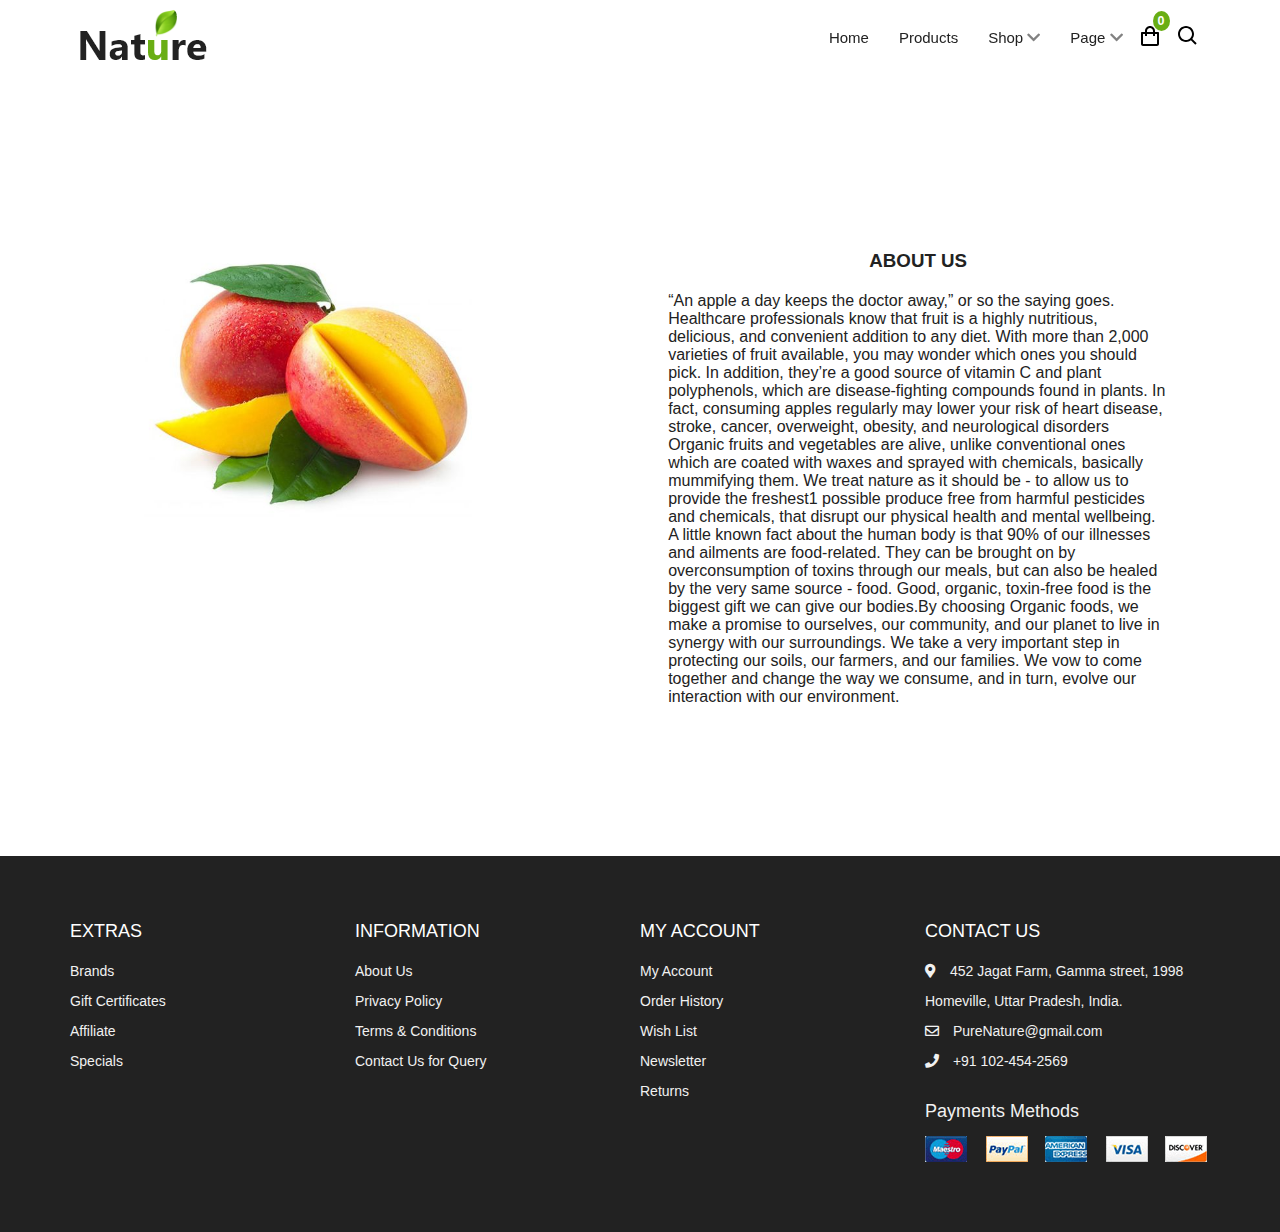
<file: Nature Ecommerce Project/about.html>
<!DOCTYPE html>
<html lang="en">
  <head>
    <meta charset="UTF-8" />
    <meta name="viewport" content="width=device-width, initial-scale=1.0" />
    <!-- Favicon -->
  <link rel="shortcut icon" href="./images/favicon.png" type="image/png" />
    <!-- Font Awesome -->
    <link
      rel="stylesheet"
      href="https://cdnjs.cloudflare.com/ajax/libs/font-awesome/5.15.1/css/all.min.css"
    />

    <!-- Custom StyleSheet -->
    <link rel="stylesheet" href="./styles.css" />
    <title> Ecommerce Website Cart</title>
  </head>

  <body>

    <!-- Navigation -->
    <nav class="nav">
      <div class="wrapper container">
        <div class="logo"><a href="">
        <img src="./images/logo.png" alt="">
      </a>
      </div>
        <ul class="nav-list">
          <div class="top">
            <label for="" class="btn close-btn"
              ><i class="fas fa-times"></i
            ></label>
          </div>
          <li><a href="index.html">Home</a></li>
          <li><a href="products.html">Products</a></li>
          <li>
            <a href="" class="desktop-item"
              >Shop <span><i class="fas fa-chevron-down"></i></span
            ></a>
            <input type="checkbox" id="showMega" />
            <label for="showMega" class="mobile-item"
              >Shop <span><i class="fas fa-chevron-down"></i></span
            ></label>
            <div class="mega-box">
              <div class="content">
                <div class="row">
                <img src="./images/nav.png" alt="" />
                </div>
                <div class="row">
                  <header>Shop Layout</header>
                  <ul class="mega-links">
                    <li><a href="products.html">Shop Family Pack</a></li>
                    <li><a href="products.html">Shop Mini Pack</a></li>
                    <li><a href="products.html">Shop Big Pack</a></li>
                    <li><a href="products.html">See All Categories</a></li>
                  </ul>
                </div>
                <div class="row">
                  <header>Product <Details></Details></header>
                  <ul class="mega-links">
                    <li><a href="productDetails.html">Family Pack</a></li>
                    <li><a href="productDetails.html">Mini Pack</a></li>
                    <li><a href="productDetails.html">Big Pack</a></li>
                    <li><a href="productDetails.html">See All Categories</a></li>
                  </ul>
                </div>
              </div>
            </div>
          </li>
          <li>
            <a href="" class="desktop-item"
              >Page <span><i class="fas fa-chevron-down"></i></span
            ></a>
            <input type="checkbox" id="showdrop2" />
            <label for="showdrop2" class="mobile-item"
              >Page <span><i class="fas fa-chevron-down"></i></span
            ></label>
            <ul class="drop-menu2">
              <li><a href="about.html">About</a></li>
              <li><a href="contact.html">Contact us for Query</a></li>
              <li><a href="">Faq</a></li>
            </ul>
          </li>
          <!-- icons -->
          <li class="icons">
            <a href="cart.html">
              <span>
                <img src="./images/shoppingBag.svg" alt="" />
                <small class="count d-flex">0</small>
              </span>
            </a>
            <span><img src="./images/search.svg" alt="" /></span>
          </li>
        </ul>
        <label for="" class="btn open-btn"><i class="fas fa-bars"></i></label>
      </div>
    </nav>
    <section class="section product-detail">
      <div class="details container">
        <div class="left">
          <div class="main">
            <img src="./images/product-1.jpg" alt="" />
          </div>
        </div>
        <div class="container">
          <div class="about-us">
        <h3>About Us</h3>
        <p>“An apple a day keeps the doctor away,” or so the saying goes.
          Healthcare professionals know that fruit is a highly nutritious, delicious, and convenient addition to any diet. 
          With more than 2,000 varieties of fruit available, you may wonder which ones you should pick.
In addition, they’re a good source of vitamin C and plant polyphenols, which are disease-fighting compounds found in plants. 
   In fact, consuming apples regularly may lower your risk of heart disease, stroke, cancer, overweight, obesity, and neurological 
   disorders Organic fruits and vegetables are alive, unlike conventional ones which are coated with waxes and sprayed with 
   chemicals, basically mummifying them. We treat nature as it should be - to allow us to provide the freshest1
    possible produce free from harmful pesticides and chemicals, that disrupt our physical health and mental wellbeing.
   A little known fact about the human body is that 90% of our illnesses and ailments are food-related. They can be brought on by 
   overconsumption of toxins through our meals, but can also be healed by the very same source - food. Good, organic, toxin-free 
   food is the biggest gift we can give our bodies.By choosing Organic foods, we make a promise to ourselves, our community, and our planet to live in synergy with our surroundings. We take a very important step in protecting our soils, our farmers, and our families. We vow to come together and change the way we consume, and in turn, evolve our interaction with our environment.
  </p>
      </div>
    </div>
  </div>
  </section>

    
     <!-- Footer -->
  <footer id="footer" class="section footer">
    <div class="container">
      <div class="footer-container">
        <div class="footer-center">
          <h3>EXTRAS</h3>
          <a href="about.html">Brands</a>
          <a href="about.html">Gift Certificates</a>
          <a href="about.html">Affiliate</a>
          <a href="productDetails.html">Specials</a>
        </div>
        <div class="footer-center">
          <h3>INFORMATION</h3>
          <a href="about.html">About Us</a>
          <a href="about.html">Privacy Policy</a>
          <a href="about.html">Terms & Conditions</a>
          <a href="contact.html">Contact Us for Query</a>
        </div>
        <div class="footer-center">
          <h3>MY ACCOUNT</h3>
          <a href="cart.html">My Account</a>
          <a href="cart.html">Order History</a>
          <a href="cart.html">Wish List</a>
          <a href="about.html">Newsletter</a>
          <a href="cart.html">Returns</a>
        </div>
        <div class="footer-center">
          <h3>CONTACT US</h3>
          <div>
            <span>
              <i class="fas fa-map-marker-alt"></i>
            </span>
            452 Jagat Farm, Gamma  street, 1998 Homeville, Uttar Pradesh, India.
          </div>
          <div>
            <span>
              <i class="far fa-envelope"></i>
            </span>
            PureNature@gmail.com
          </div>
          <div>
            <span>
              <i class="fas fa-phone"></i>
            </span>
            +91 102-454-2569
          </div>
          <div class="payment-methods">
            <h3>Payments Methods</h3>
            <img src="./images/payment.png" alt="">
          </div>
        </div>
      </div>
    </div>
    </div>
  </footer>
  <!-- End Footer -->
  
</body>
</html>
</file>
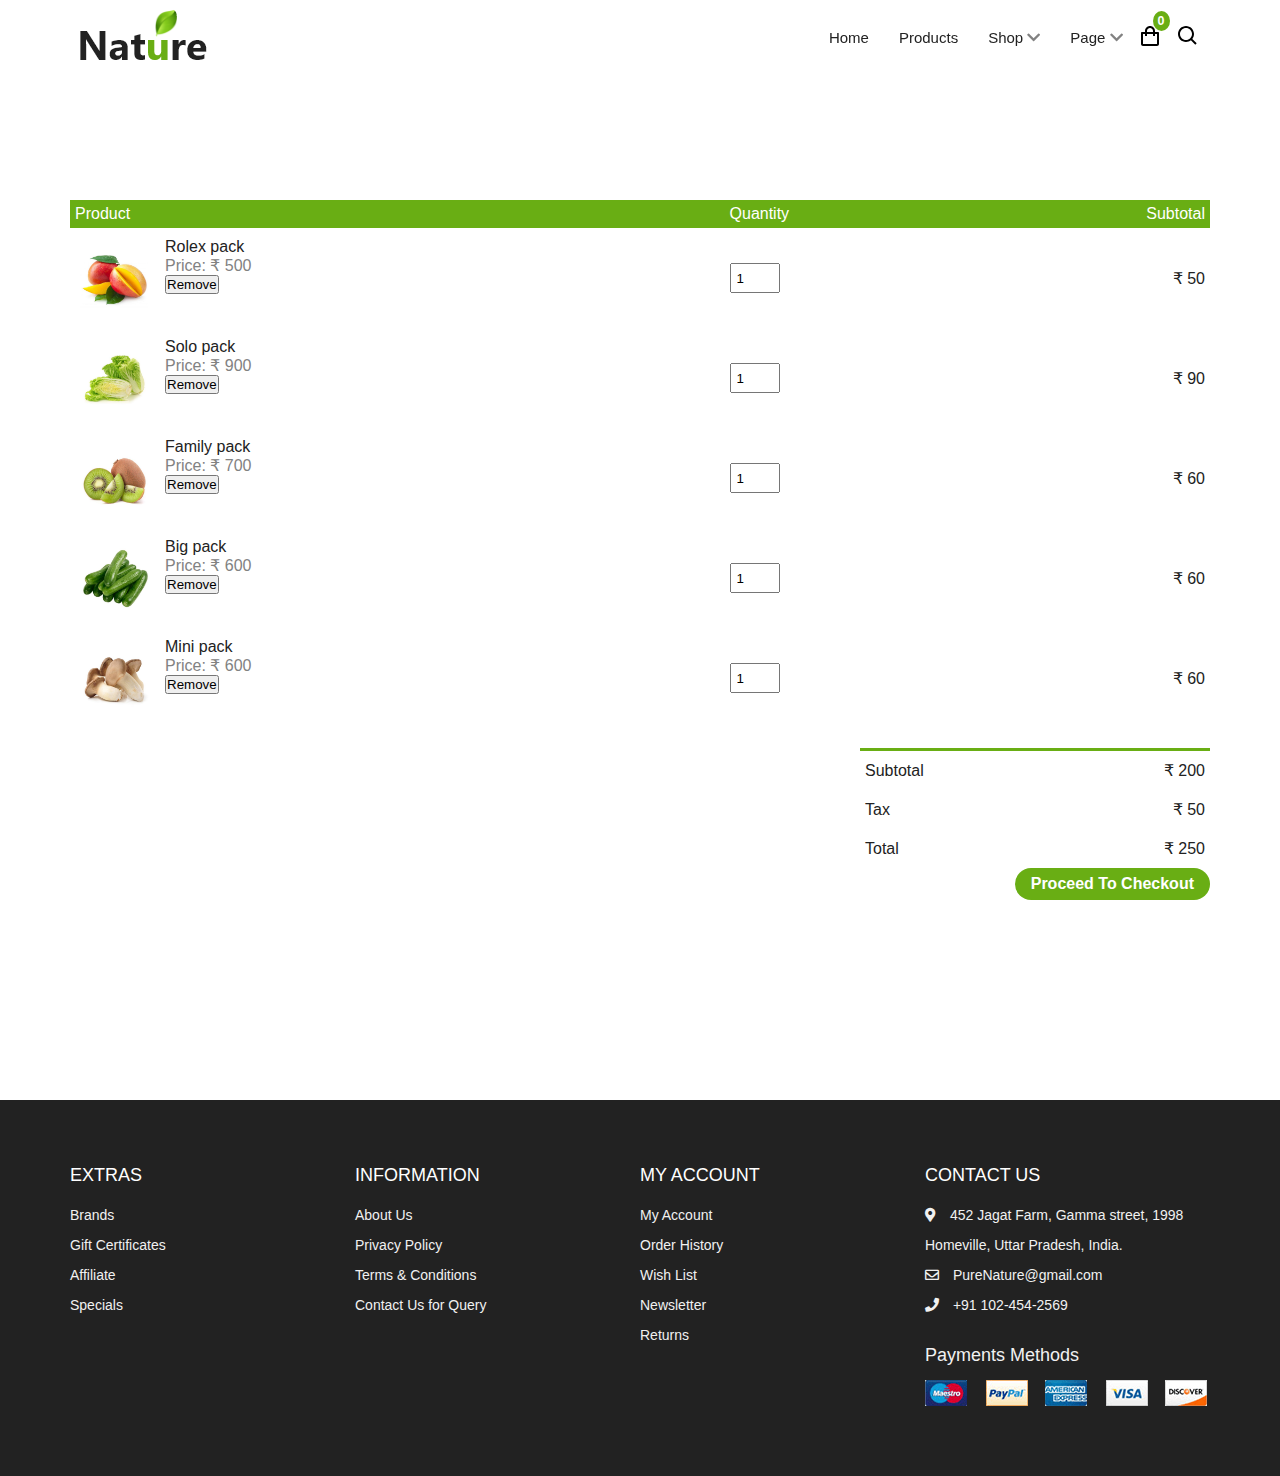
<file: Nature Ecommerce Project/cart.html>
<!DOCTYPE html>
<html lang="en">
  <head>
    <meta charset="UTF-8" />
    <meta name="viewport" content="width=device-width, initial-scale=1.0" />
    <!-- Favicon -->
  <link rel="shortcut icon" href="./images/favicon.png" type="image/png" />
    <!-- Font Awesome -->
    <link
      rel="stylesheet"
      href="https://cdnjs.cloudflare.com/ajax/libs/font-awesome/5.15.1/css/all.min.css"
    />

    <!-- Custom StyleSheet -->
    <link rel="stylesheet" href="./styles.css" />
    <title> Ecommerce Website Cart</title>
  </head>

  <body>

    <!-- Navigation -->
    <nav class="nav">
      <div class="wrapper container">
        <div class="logo"><a href="">
        <img src="./images/logo.png" alt="">
      </a>
      </div>
        <ul class="nav-list">
          <div class="top">
            <label for="" class="btn close-btn"
              ><i class="fas fa-times"></i
            ></label>
          </div>
          <li><a href="index.html">Home</a></li>
          <li><a href="products.html">Products</a></li>
          <li>
            <a href="" class="desktop-item"
              >Shop <span><i class="fas fa-chevron-down"></i></span
            ></a>
            <input type="checkbox" id="showMega" />
            <label for="showMega" class="mobile-item"
              >Shop <span><i class="fas fa-chevron-down"></i></span
            ></label>
            <div class="mega-box">
              <div class="content">
                <div class="row">
                <img src="./images/nav.png" alt="" />
                </div>
                <div class="row">
                  <header>Shop Layout</header>
                  <ul class="mega-links">
                    <li><a href="products.html">Shop Family Pack</a></li>
                    <li><a href="products.html">Shop Mini Pack</a></li>
                    <li><a href="products.html">Shop Big Pack</a></li>
                    <li><a href="products.html">See All Categories</a></li>
                  </ul>
                </div>
                <div class="row">
                  <header>Product <Details></Details></header>
                  <ul class="mega-links">
                    <li><a href="productDetails.html">Family Pack</a></li>
                    <li><a href="productDetails.html">Mini Pack</a></li>
                    <li><a href="productDetails.html">Big Pack</a></li>
                    <li><a href="productDetails.html">See All Categories</a></li>
                  </ul>
                </div>
              </div>
            </div>
          </li>
          <li>
            <a href="" class="desktop-item"
              >Page <span><i class="fas fa-chevron-down"></i></span
            ></a>
            <input type="checkbox" id="showdrop2" />
            <label for="showdrop2" class="mobile-item"
              >Page <span><i class="fas fa-chevron-down"></i></span
            ></label>
            <ul class="drop-menu2">
              <li><a href="about.html">About</a></li>
              <li><a href="contact.html">Contact us for Query</a></li>
              <li><a href="">Faq</a></li>
            </ul>
          </li>
          <!-- icons -->
          <li class="icons">
            <a href="cart.html">
              <span>
                <img src="./images/shoppingBag.svg" alt="" />
                <small class="count d-flex">0</small>
              </span>
            </a>
            <a href="products.html">
            <span><img src="./images/search.svg" alt="" /></span>
            </a>
          </li>
        </ul>
        <label for="" class="btn open-btn"><i class="fas fa-bars"></i></label>
      </div>
    </nav>

    <!-- Cart Items -->
    <div class="container cart">
      <table>
        <tr>
          <th>Product</th>
          <th>Quantity</th>
          <th>Subtotal</th>
        </tr>
        <tr>
          <td>
            <div class="cart-info">
              <img src="./images/product-1.jpg" alt="" />
              <div>
                <p>Rolex pack</p>
                <span>Price: ₹ 500</span>
                <br />
                <button type="button" class="btn btn-danger">Remove</button>
              </div>
            </div>
          </td>
          <td><input type="number" value="1" min="1" /></td>
          <td>₹ 50</td>
        </tr>
        <tr>
          <td>
            <div class="cart-info">
              <img src="./images/product-2.jpg" alt="" />
              <div>
                <p>Solo pack</p>
                <span>Price: ₹ 900</span>
                <br />
                <button type="button" class="btn btn-danger">Remove</button>
              </div>
            </div>
          </td>
          <td><input type="number" value="1" min="1" /></td>
          <td>₹ 90</td>
        </tr>
        <tr>
          <td>
            <div class="cart-info">
              <img src="./images/product-3.jpg" alt="" />
              <div>
                <p>Family pack</p>
                <span>Price: ₹ 700</span>
                <br />
                <button type="button" class="btn btn-danger">Remove</button>
              </div>
            </div>
          </td>
          <td><input type="number" value="1" min="1" /></td>
          <td>₹ 60</td>
        </tr>
        <tr>
          <td>
            <div class="cart-info">
              <img src="./images/product-4.jpg" alt="" />
              <div>
                <p>Big pack</p>
                <span>Price: ₹ 600</span>
                <br />
                <button type="button" class="btn btn-danger">Remove</button>
              </div>
            </div>
          </td>
          <td><input type="number" value="1" min="1" /></td>
          <td>₹ 60</td>
        </tr>
        <tr>
          <td>
            <div class="cart-info">
              <img src="./images/product-5.jpg" alt="" />
              <div>
                <p>Mini pack</p>
                <span>Price: ₹ 600</span>
                <br />
                <button type="button" class="btn btn-danger">Remove</button>
              </div>
            </div>
          </td>
          <td><input type="number" value="1" min="1" /></td>
          <td>₹ 60</td>
        </tr>
      </table>

      <div class="total-price">
        <table>
          <tr>
            <td>Subtotal</td>
            <td>₹ 200</td>
          </tr>
          <tr>
            <td>Tax</td>
            <td>₹ 50</td>
          </tr>
          <tr>
            <td>Total</td>
            <td>₹ 250</td>
          </tr>
        </table>
        <a href="cart.html" class="checkout btn">Proceed To Checkout</a>
      </div>
    </div>

     <!-- Footer -->
  <footer id="footer" class="section footer">
    <div class="container">
      <div class="footer-container">
        <div class="footer-center">
          <h3>EXTRAS</h3>
          <a href="about.html">Brands</a>
          <a href="about.html">Gift Certificates</a>
          <a href="about.html">Affiliate</a>
          <a href="productDetails.html">Specials</a>
        </div>
        <div class="footer-center">
          <h3>INFORMATION</h3>
          <a href="about.html">About Us</a>
          <a href="about.html">Privacy Policy</a>
          <a href="about.html">Terms & Conditions</a>
          <a href="contact.html">Contact Us for Query</a>
        </div>
        <div class="footer-center">
          <h3>MY ACCOUNT</h3>
          <a href="cart.html">My Account</a>
          <a href="cart.html">Order History</a>
          <a href="cart.html">Wish List</a>
          <a href="about.html">Newsletter</a>
          <a href="cart.html">Returns</a>
        </div>
        <div class="footer-center">
          <h3>CONTACT US</h3>
          <div>
            <span>
              <i class="fas fa-map-marker-alt"></i>
            </span>
            452 Jagat Farm, Gamma  street, 1998 Homeville, Uttar Pradesh, India.
          </div>
          <div>
            <span>
              <i class="far fa-envelope"></i>
            </span>
            PureNature@gmail.com
          </div>
          <div>
            <span>
              <i class="fas fa-phone"></i>
            </span>
            +91 102-454-2569
          </div>
          <div class="payment-methods">
            <h3>Payments Methods</h3>
            <img src="./images/payment.png" alt="">
          </div>
        </div>
      </div>
    </div>
    </div>
  </footer>
  <!-- End Footer -->

    <!-- Custom Scripts -->
    <script src="./js/index.js"></script>
  </body>
</html>
</file>
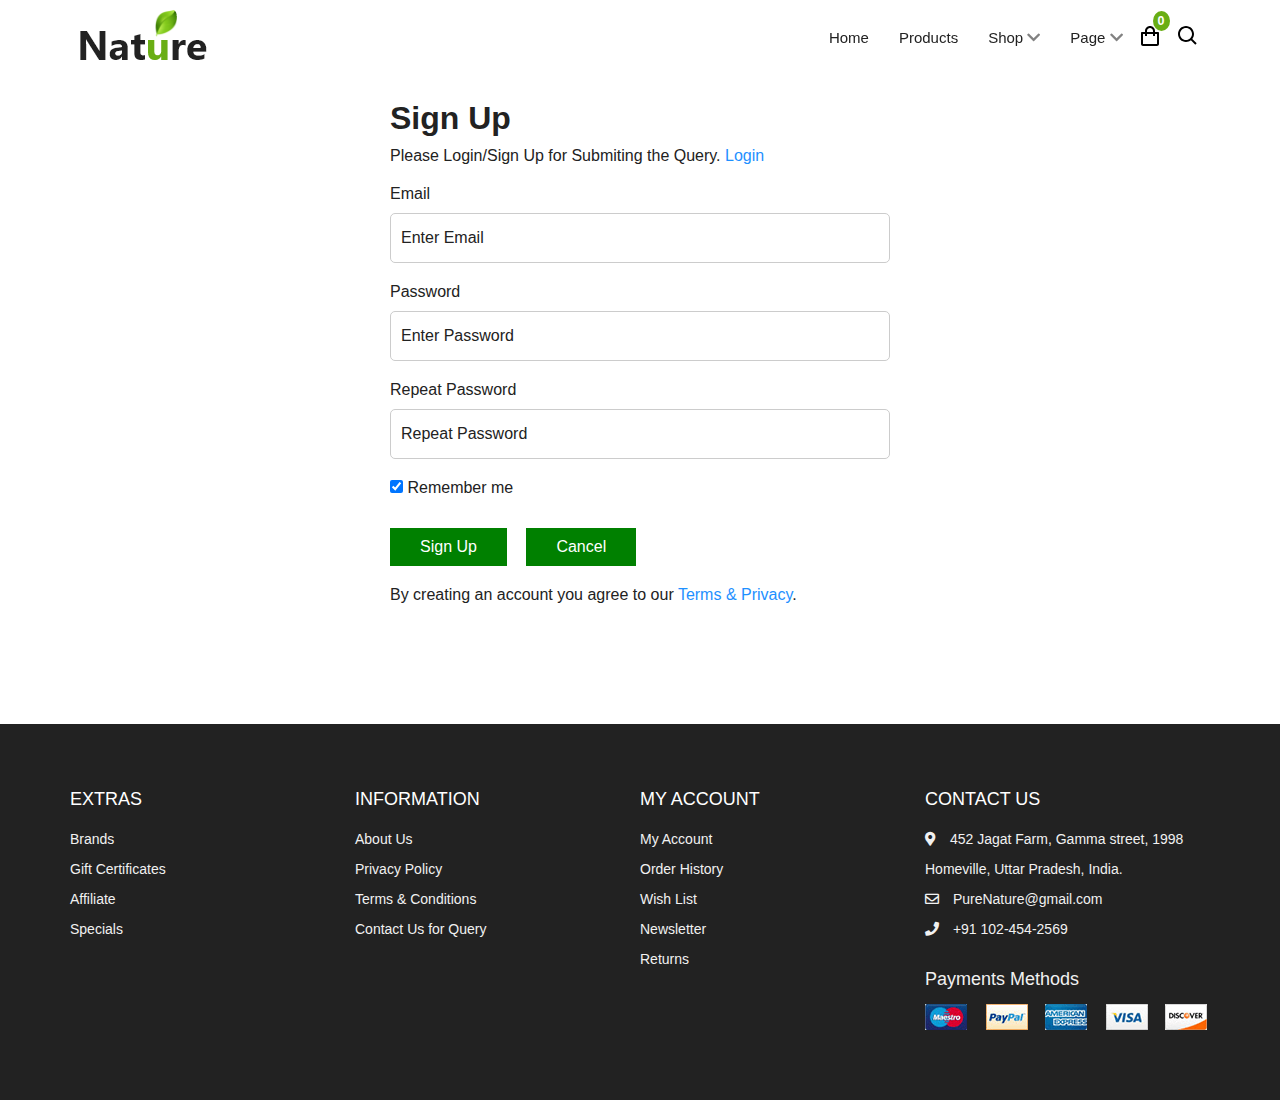
<file: Nature Ecommerce Project/contact.html>
<!DOCTYPE html>
<html lang="en">
  <head>
    <meta charset="UTF-8" />
    <meta name="viewport" content="width=device-width, initial-scale=1.0" />
    <!-- Favicon -->
  <link rel="shortcut icon" href="./images/favicon.png" type="image/png" />
  <title> Log In for QUERY</title>
    <!-- Font Awesome -->
    <link rel="stylesheet" href="https://cdnjs.cloudflare.com/ajax/libs/font-awesome/5.15.1/css/all.min.css" />

    <!-- Custom StyleSheet -->
    <link rel="stylesheet" href="./styles.css" />
    
  </head>

  <body>
     <!-- Navigation -->
  
  <nav class="nav">
    <div class="wrapper container">
      <div class="logo"><a href="">
      <img src="./images/logo.png" alt="">
    </a>
    </div>
      <ul class="nav-list">
        <div class="top">
          <label for="" class="btn close-btn"
            ><i class="fas fa-times"></i
          ></label>
        </div>
        <li><a href="index.html">Home</a></li>
        <li><a href="products.html">Products</a></li>
        <li>
          <a href="" class="desktop-item"
            >Shop <span><i class="fas fa-chevron-down"></i></span
          ></a>
          <input type="checkbox" id="showMega" />
          <label for="showMega" class="mobile-item"
            >Shop <span><i class="fas fa-chevron-down"></i></span
          ></label>
          <div class="mega-box">
            <div class="content">
              <div class="row">
              <img src="./images/nav.png" alt="" />
              </div>
              <div class="row">
                <header>Shop Layout</header>
                <ul class="mega-links">
                  <li><a href="products.html">Shop Family Pack</a></li>
                  <li><a href="products.html">Shop Mini Pack</a></li>
                  <li><a href="products.html">Shop Big Pack</a></li>
                  <li><a href="products.html">See All Categories</a></li>
                </ul>
              </div>
              <div class="row">
                <header>Product <Details></Details></header>
                <ul class="mega-links">
                  <li><a href="productDetails.html">Family Pack</a></li>
                  <li><a href="productDetails.html">Mini Pack</a></li>
                  <li><a href="productDetails.html">Big Pack</a></li>
                  <li><a href="productDetails.html">See All Categories</a></li>
                </ul>
              </div>
            </div>
          </div>
        </li>
        <li>
          <a href="" class="desktop-item"
            >Page <span><i class="fas fa-chevron-down"></i></span
          ></a>
          <input type="checkbox" id="showdrop2" />
          <label for="showdrop2" class="mobile-item"
            >Page <span><i class="fas fa-chevron-down"></i></span
          ></label>
          <ul class="drop-menu2">
            <li><a href="about.html">About</a></li>
            <li><a href="contact.html">Contact us for Query</a></li>
            <li><a href="">Faq</a></li>
          </ul>
        </li>
        <!-- icons -->
        <li class="icons">
          <a href="cart.html">
            <span>
              <img src="./images/shoppingBag.svg" alt="" />
              <small class="count d-flex">0</small>
            </span>
          </a>
          <a href="products.html">
          <span><img src="./images/search.svg" alt="" /></span>
          </a>
        </li>
      </ul>
      <label for="" class="btn open-btn"><i class="fas fa-bars"></i></label>
    </div>
  </nav>

<!-- Login -->
<div class="container">
  <div class="login-form">
    <form action="">
      <h1>Sign Up</h1>
      <p>
        Please Login/Sign Up for Submiting the Query.
        <a href="contact.html">Login</a>
      </p>

      <label for="email">Email</label>
      <input type="text" placeholder="Enter Email" name="email" required ="required">

      <label for="psw">Password</label>
      <input type="password" placeholder="Enter Password" name="psw" required="required">

      <label for="psw-repeat">Repeat Password</label>
      <input type="password" placeholder="Repeat Password" name="psw-repeat" required="required">

      <label>
        <input
          type="checkbox"
          checked="checked"
          name="remember"
          style="margin-bottom: 15px"
        />
        Remember me
      </label>
     
      <div class="buttons">
        <button class="button" type="submit" class="signupbtn">Sign Up</button>
        <button class="button" type="button" class="cancelbtn">Cancel</button>
        
      </div>

      <p>
        By creating an account you agree to our
        <a href="#">Terms & Privacy</a>.
      </p>
    </form>
  </div>
</div>
<!-- Footer -->
<footer id="footer" class="section footer">
  <div class="container">
    <div class="footer-container">
      <div class="footer-center">
        <h3>EXTRAS</h3>
        <a href="about.html">Brands</a>
        <a href="about.html">Gift Certificates</a>
        <a href="about.html">Affiliate</a>
        <a href="productDetails.html">Specials</a>
      </div>
      <div class="footer-center">
        <h3>INFORMATION</h3>
        <a href="about.html">About Us</a>
        <a href="about.html">Privacy Policy</a>
        <a href="about.html">Terms & Conditions</a>
        <a href="contact.html">Contact Us for Query</a>
      </div>
      <div class="footer-center">
        <h3>MY ACCOUNT</h3>
        <a href="cart.html">My Account</a>
        <a href="cart.html">Order History</a>
        <a href="cart.html">Wish List</a>
        <a href="about.html">Newsletter</a>
        <a href="cart.html">Returns</a>
      </div>
      <div class="footer-center">
        <h3>CONTACT US</h3>
        <div>
          <span>
            <i class="fas fa-map-marker-alt"></i>
          </span>
          452 Jagat Farm, Gamma  street, 1998 Homeville, Uttar Pradesh, India.
        </div>
        <div>
          <span>
            <i class="far fa-envelope"></i>
          </span>
          PureNature@gmail.com
        </div>
        <div>
          <span>
            <i class="fas fa-phone"></i>
          </span>
          +91 102-454-2569
        </div>
        <div class="payment-methods">
          <h3>Payments Methods</h3>
          <img src="./images/payment.png" alt="">
        </div>
      </div>
    </div>
  </div>
  </div>
</footer>
<!-- End Footer -->

</body>
</html>
</file>
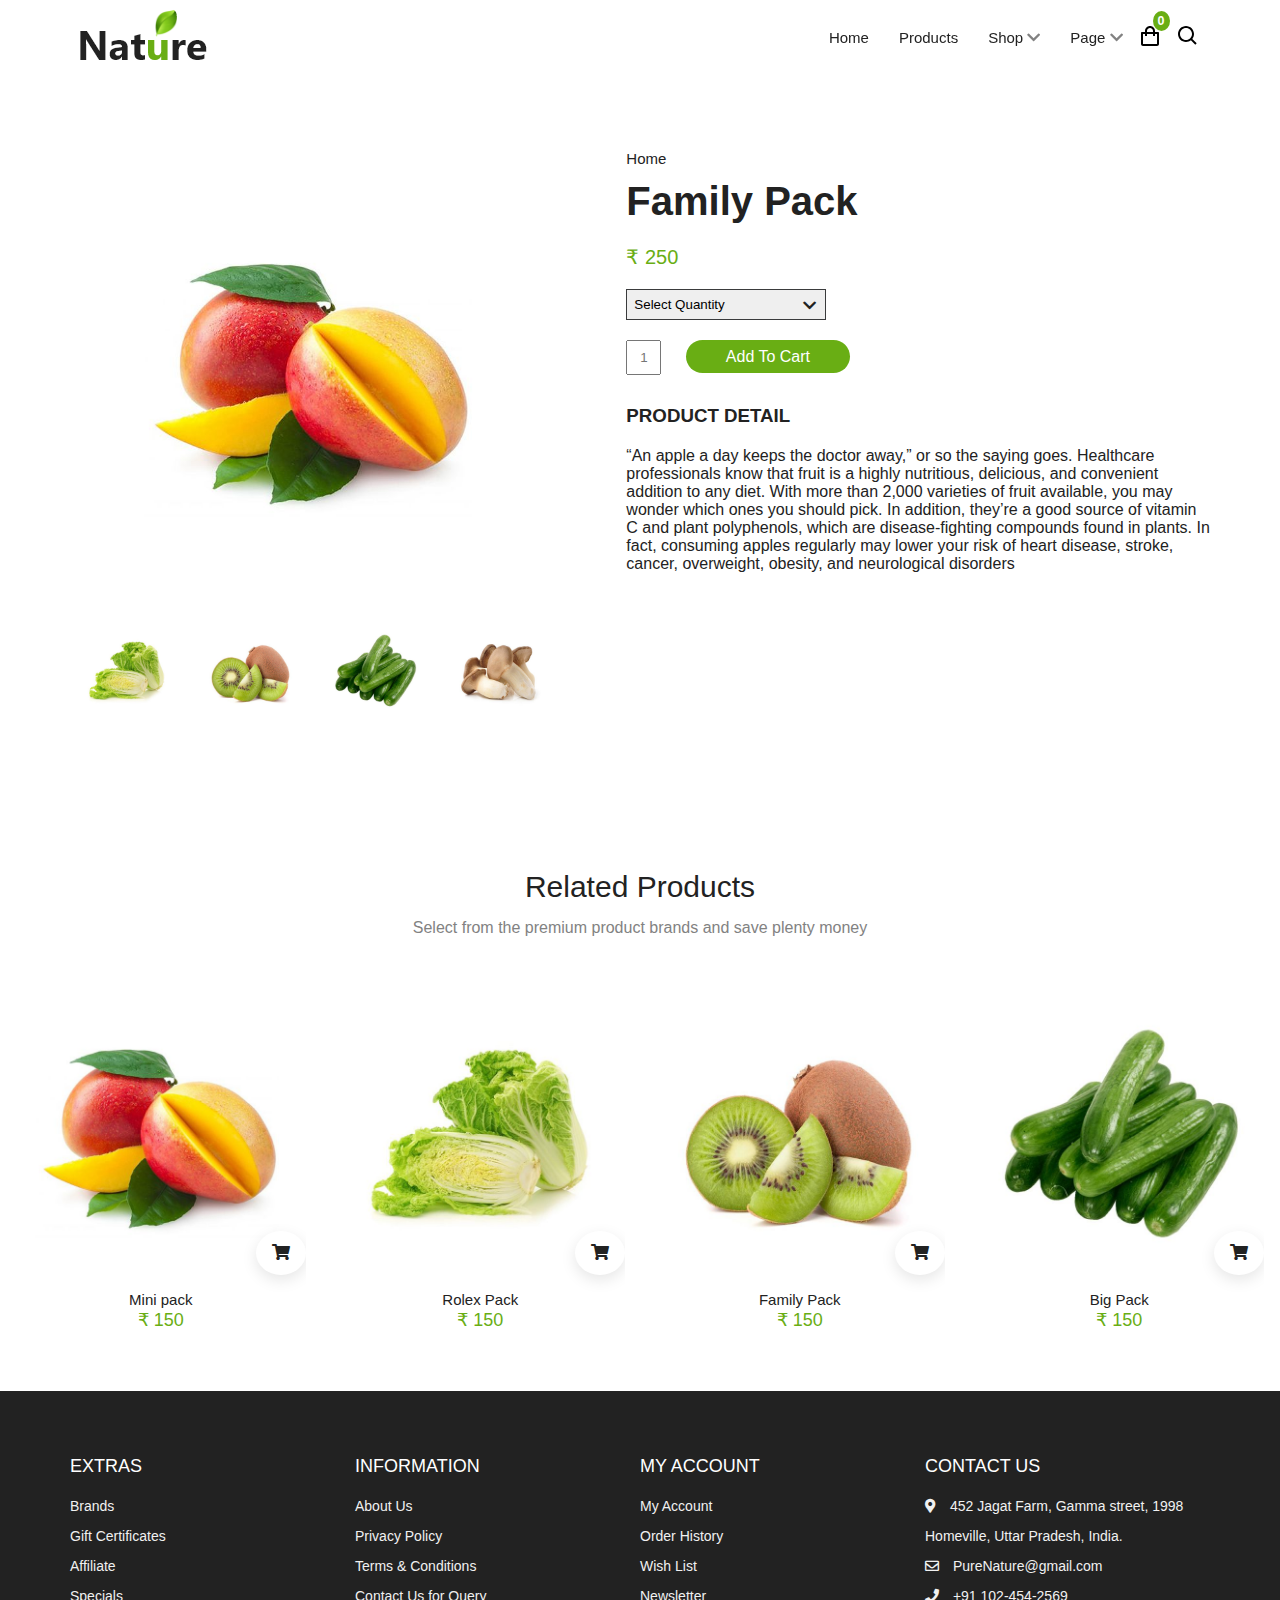
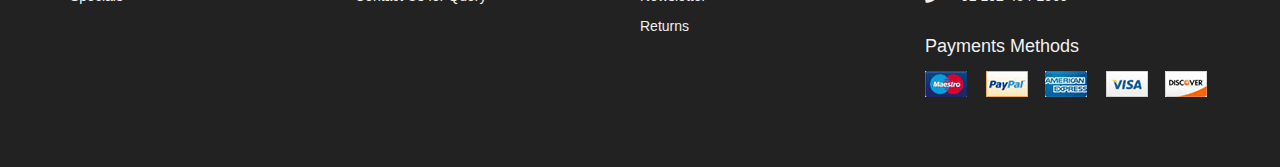
<file: Nature Ecommerce Project/productDetails.html>
<!DOCTYPE html>
<html lang="en">

<head>
  <meta charset="UTF-8" />
  <meta name="viewport" content="width=device-width, initial-scale=1.0" />
  <!-- Favicon -->
  <link rel="shortcut icon" href="./images/favicon.png" type="image/png" />
  <!-- Font Awesome -->
  <link rel="stylesheet" href="https://cdnjs.cloudflare.com/ajax/libs/font-awesome/5.15.1/css/all.min.css" />

  <!-- Custom StyleSheet -->
  <link rel="stylesheet" href="./styles.css" />
  <title>Product Details </title>
</head>

<body>
 
  <!-- Navigation -->
 
  <nav class="nav">
    <div class="wrapper container">
      <div class="logo"><a href="">
      <img src="./images/logo.png" alt="">
    </a>
    </div>
      <ul class="nav-list">
        <div class="top">
          <label for="" class="btn close-btn"
            ><i class="fas fa-times"></i
          ></label>
        </div>
        <li><a href="index.html">Home</a></li>
        <li><a href="products.html">Products</a></li>
        <li>
          <a href="" class="desktop-item"
            >Shop <span><i class="fas fa-chevron-down"></i></span
          ></a>
          <input type="checkbox" id="showMega" />
          <label for="showMega" class="mobile-item"
            >Shop <span><i class="fas fa-chevron-down"></i></span
          ></label>
          <div class="mega-box">
            <div class="content">
              <div class="row">
              <img src="./images/nav.png" alt="" />
              </div>
              <div class="row">
                <header>Shop Layout</header>
                <ul class="mega-links">
                  <li><a href="products.html">Shop Family Pack</a></li>
                  <li><a href="products.html">Shop Mini Pack</a></li>
                  <li><a href="products.html">Shop Big Pack</a></li>
                  <li><a href="products.html">See All Categories</a></li>
                </ul>
              </div>
              <div class="row">
                <header>Product <Details></Details></header>
                <ul class="mega-links">
                  <li><a href="productDetails.html">Family Pack</a></li>
                  <li><a href="productDetails.html">Mini Pack</a></li>
                  <li><a href="productDetails.html">Big Pack</a></li>
                  <li><a href="productDetails.html">See All Categories</a></li>
                </ul>
              </div>
            </div>
          </div>
        </li>
        <li>
          <a href="" class="desktop-item"
            >Page <span><i class="fas fa-chevron-down"></i></span
          ></a>
          <input type="checkbox" id="showdrop2" />
          <label for="showdrop2" class="mobile-item"
            >Page <span><i class="fas fa-chevron-down"></i></span
          ></label>
          <ul class="drop-menu2">
            <li><a href="about.html">About</a></li>
            <li><a href="contact.html">Contact us for Query</a></li>
            <li><a href="">Faq</a></li>
          </ul>
        </li>
        <!-- icons -->
        <li class="icons">
          <a href="cart.html">
            <span>
              <img src="./images/shoppingBag.svg" alt="" />
              <small class="count d-flex">0</small>
            </span>
          </a>
          <a href="products.html">
          <span><img src="./images/search.svg" alt="" /></span>
          </a>
        </li>
      </ul>
      <label for="" class="btn open-btn"><i class="fas fa-bars"></i></label>
    </div>
  </nav>

  <!-- Product Details -->
  <section class="section product-detail">
    <div class="details container">
      <div class="left">
        <div class="main">
          <img src="./images/product-1.jpg" alt="" />
        </div>
        <div class="thumbnails">
          <div class="thumbnail">
            <img src="./images/product-2.jpg" alt="" />
          </div>
          <div class="thumbnail">
            <img src="./images/product-3.jpg" alt="" />
          </div>
          <div class="thumbnail">
            <img src="./images/product-4.jpg" alt="" />
          </div>
          <div class="thumbnail">
            <img src="./images/product-5.jpg" alt="" />
          </div>
        </div>
      </div>
      <div class="right">
        <span> Home</span>
        <h1> Family Pack</h1>
        <div class="price"> ₹ 250</div>
        <form>
          <div>
            <select>
              <option value="Select Quantity" selected disabled>
                Select Quantity
              </option>
              <option value="1">32</option>
              <option value="2">42</option>
              <option value="3">52</option>
              <option value="4">62</option>
            </select>
            <span><i class="fas fa-chevron-down"></i></span>
          </div>
        </form>

        <form class="form">
          <input type="text" placeholder="1" />
          <a href="cart.html" class="addCart">Add To Cart</a>
        </form>
        <h3>Product Detail</h3>
        <p>“An apple a day keeps the doctor away,” or so the saying goes.
          Healthcare professionals know that fruit is a highly nutritious, delicious, and convenient addition to any diet. 
          With more than 2,000 varieties of fruit available, you may wonder which ones you should pick.

    In addition, they’re a good source of vitamin C and plant polyphenols, which are disease-fighting compounds found in plants. 
   In fact, consuming apples regularly may lower your risk of heart disease, stroke, cancer, overweight, obesity, and neurological disorders
        </p>
      </div>
    </div>
  </section>

  <!-- Related Products -->

  <section class="section related-products">
    <div class="title">
      <h2>Related Products</h2>
      <span>Select from the premium product brands and save plenty money</span>
    </div>
    <div class="product-layout container">
      <div class="product">
        <div class="img-container">
          <img src="./images/product-1.jpg" alt="" />
          <div class="addCart">
            <i class="fas fa-shopping-cart"></i>
          </div>

          <ul class="side-icons">
            <span><i class="fas fa-search"></i></span>
            <span><i class="far fa-heart"></i></span>
            <span><i class="fas fa-sliders-h"></i></span>
          </ul>
        </div>
        <div class="bottom">
          <a href="productDetails.html"> Mini pack</a>
          <div class="price">
            <span> ₹ 150</span>
          </div>
        </div>
      </div>
      <div class="product">
        <div class="img-container">
          <img src="./images/product-2.jpg" alt="" />
          <div class="addCart">
            <i class="fas fa-shopping-cart"></i>
          </div>

          <ul class="side-icons">
            <span><i class="fas fa-search"></i></span>
            <span><i class="far fa-heart"></i></span>
            <span><i class="fas fa-sliders-h"></i></span>
          </ul>
        </div>
        <div class="bottom">
          <a href="productDetails.html">Rolex Pack</a>
          <div class="price">
            <span>₹ 150</span>
          </div>
        </div>
      </div>
      <div class="product">
        <div class="img-container">
          <img src="./images/product-3.jpg" alt="" />
          <div class="addCart">
            <i class="fas fa-shopping-cart"></i>
          </div>

          <ul class="side-icons">
            <span><i class="fas fa-search"></i></span>
            <span><i class="far fa-heart"></i></span>
            <span><i class="fas fa-sliders-h"></i></span>
          </ul>
        </div>
        <div class="bottom">
          <a href="productDetails.html">Family Pack</a>
          <div class="price">
            <span> ₹ 150</span>
          </div>
        </div>
      </div>
      <div class="product">
        <div class="img-container">
          <img src="./images/product-4.jpg" alt="" />
          <div class="addCart">
            <i class="fas fa-shopping-cart"></i>
          </div>

          <ul class="side-icons">
            <span><i class="fas fa-search"></i></span>
            <span><i class="far fa-heart"></i></span>
            <span><i class="fas fa-sliders-h"></i></span>
          </ul>
        </div>
        <div class="bottom">
          <a href="productDetails.html">Big Pack</a>
          <div class="price">
            <span> ₹ 150</span>
          </div>
        </div>
      </div>
    </div>
  </section>

   <!-- Footer -->
   <footer id="footer" class="section footer">
    <div class="container">
      <div class="footer-container">
        <div class="footer-center">
          <h3>EXTRAS</h3>
          <a href="about.html">Brands</a>
          <a href="about.html">Gift Certificates</a>
          <a href="about.html">Affiliate</a>
          <a href="productDetails.html">Specials</a>
        </div>
        <div class="footer-center">
          <h3>INFORMATION</h3>
          <a href="about.html">About Us</a>
          <a href="about.html">Privacy Policy</a>
          <a href="about.html">Terms & Conditions</a>
          <a href="contact.html">Contact Us for Query</a>
        </div>
        <div class="footer-center">
          <h3>MY ACCOUNT</h3>
          <a href="cart.html">My Account</a>
          <a href="cart.html">Order History</a>
          <a href="cart.html">Wish List</a>
          <a href="about.html">Newsletter</a>
          <a href="cart.html">Returns</a>
        </div>
        <div class="footer-center">
          <h3>CONTACT US</h3>
          <div>
            <span>
              <i class="fas fa-map-marker-alt"></i>
            </span>
            452 Jagat Farm, Gamma  street, 1998 Homeville, Uttar Pradesh, India.
          </div>
          <div>
            <span>
              <i class="far fa-envelope"></i>
            </span>
            PureNature@gmail.com
          </div>
          <div>
            <span>
              <i class="fas fa-phone"></i>
            </span>
            +91 102-454-2569
          </div>
          <div class="payment-methods">
            <h3>Payments Methods</h3>
            <img src="./images/payment.png" alt="">
          </div>
        </div>
      </div>
    </div>
    </div>
  </footer>
  <!-- End Footer -->

  <!-- Custom Scripts -->
  <script src="./js/index.js"></script>
</body>

</html>
</file>
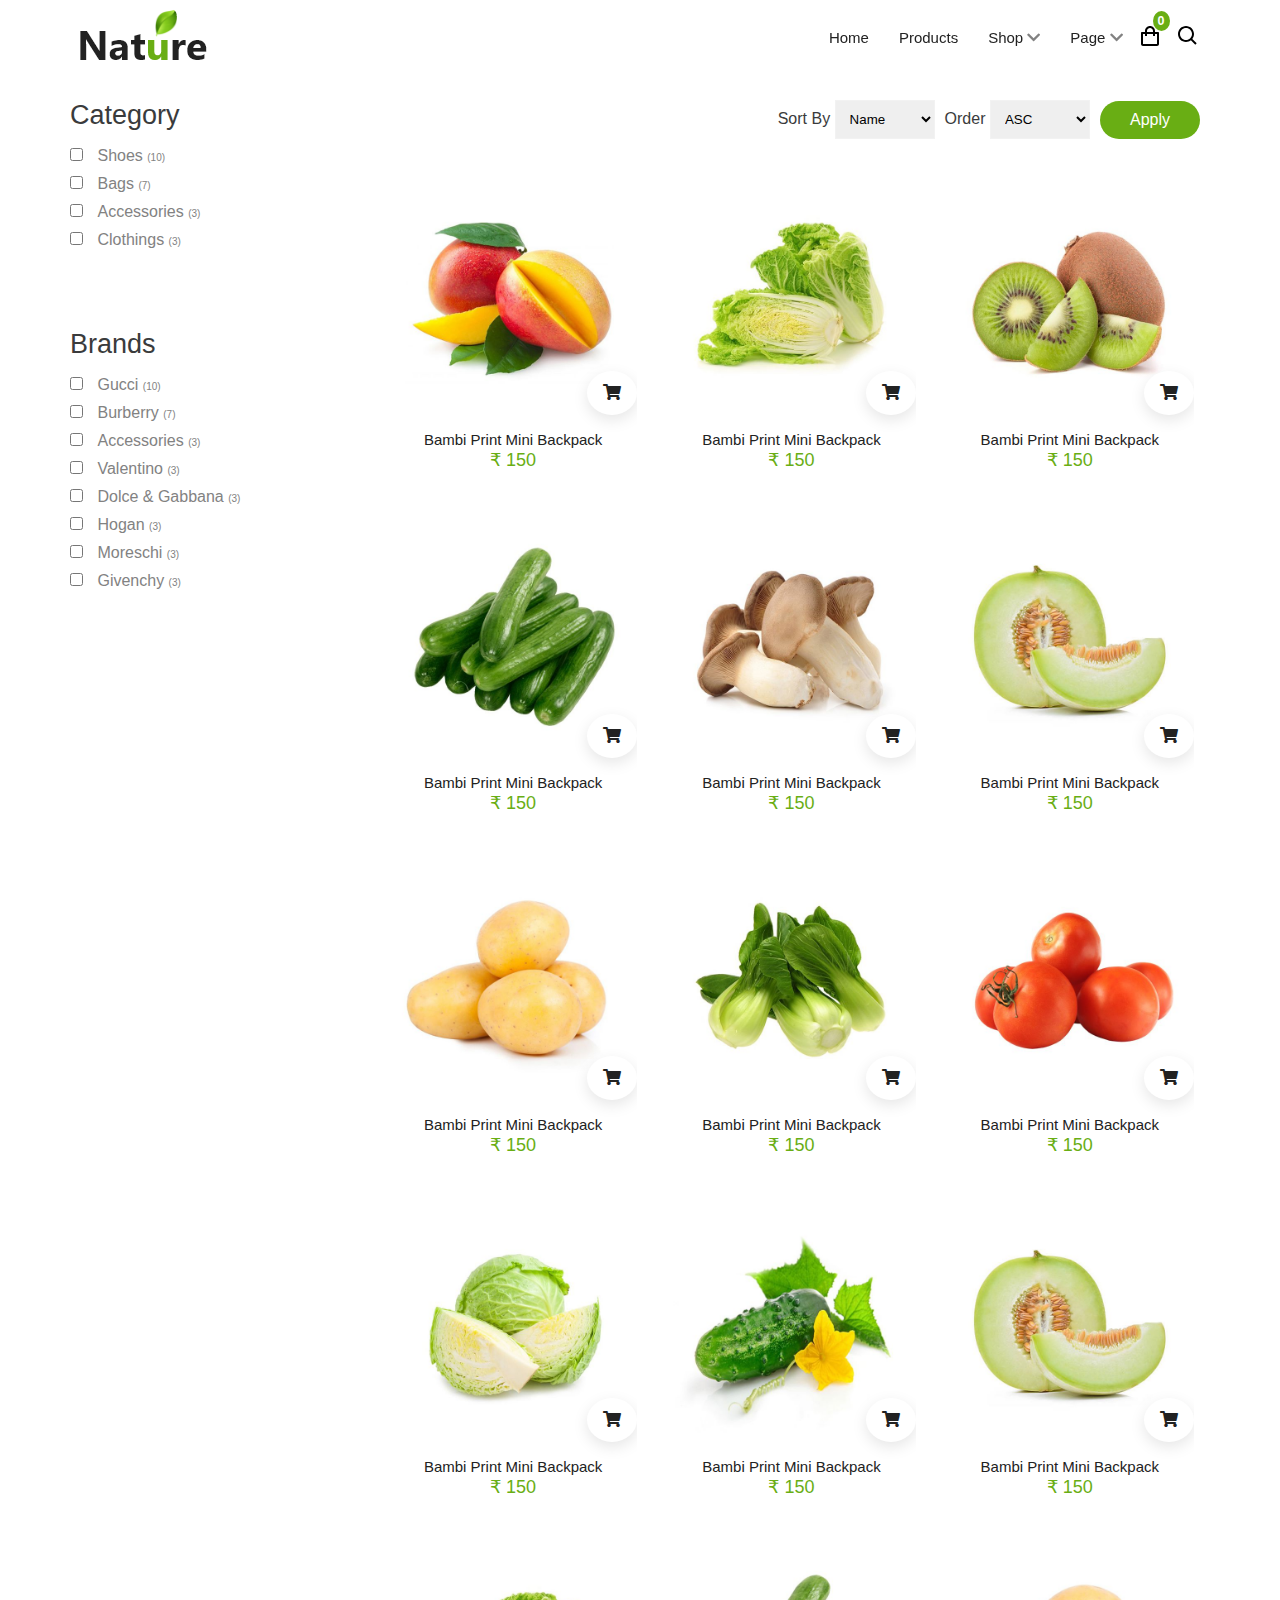
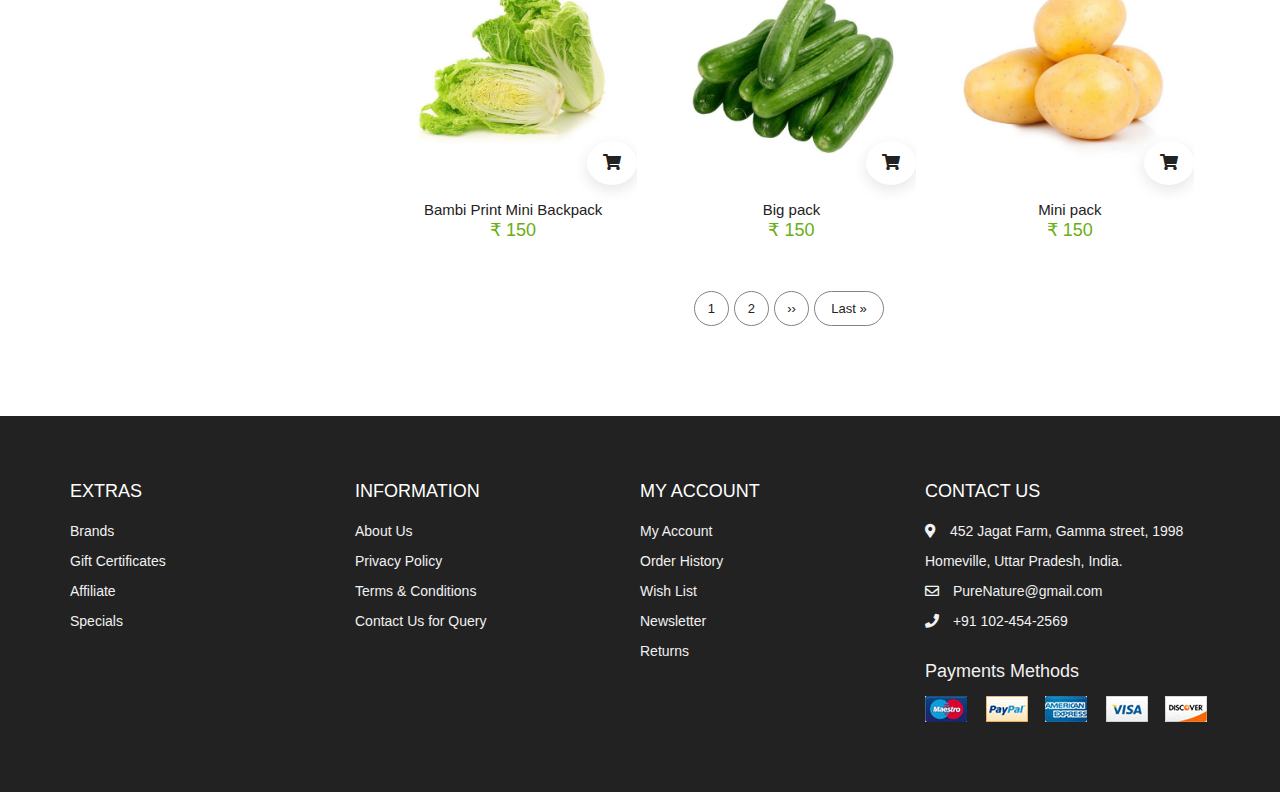
<file: Nature Ecommerce Project/products.html>
<!DOCTYPE html>
<html lang="en">

<head>
  <meta charset="UTF-8" />
  <meta name="viewport" content="width=device-width, initial-scale=1.0" />
  <!-- Favicon -->
  <link rel="shortcut icon" href="./images/favicon.png" type="image/png" />
  <!-- Font Awesome -->
  <link rel="stylesheet" href="https://cdnjs.cloudflare.com/ajax/libs/font-awesome/5.15.1/css/all.min.css" />
  

  <!-- Custom StyleSheet -->
  <link rel="stylesheet" href="./styles.css" />
  <title>Ecommerce Website Products</title>
</head>

<body>

  <!-- Navigation -->
  
    
  <nav class="nav">
    <div class="wrapper container">
      <div class="logo"><a href="">
      <img src="./images/logo.png" alt="">
    </a>
    </div>
      <ul class="nav-list">
        <div class="top">
          <label for="" class="btn close-btn"
            ><i class="fas fa-times"></i
          ></label>
        </div>
        <li><a href="index.html">Home</a></li>
        <li><a href="products.html">Products</a></li>
        <li>
          <a href="" class="desktop-item"
            >Shop <span><i class="fas fa-chevron-down"></i></span
          ></a>
          <input type="checkbox" id="showMega" />
          <label for="showMega" class="mobile-item"
            >Shop <span><i class="fas fa-chevron-down"></i></span
          ></label>
          <div class="mega-box">
            <div class="content">
              <div class="row">
              <img src="./images/nav.png" alt="" />
              </div>
              <div class="row">
                <header>Shop Layout</header>
                <ul class="mega-links">
                  <li><a href="products.html">Shop Family Pack</a></li>
                  <li><a href="products.html">Shop Mini Pack</a></li>
                  <li><a href="products.html">Shop Big Pack</a></li>
                  <li><a href="products.html">See All Categories</a></li>
                </ul>
              </div>
              <div class="row">
                <header>Product <Details></Details></header>
                <ul class="mega-links">
                  <li><a href="productDetails.html">Family Pack</a></li>
                  <li><a href="productDetails.html">Mini Pack</a></li>
                  <li><a href="productDetails.html">Big Pack</a></li>
                  <li><a href="productDetails.html">See All Categories</a></li>
                </ul>
              </div>
            </div>
          </div>
        </li>
        <li>
          <a href="" class="desktop-item"
            >Page <span><i class="fas fa-chevron-down"></i></span
          ></a>
          <input type="checkbox" id="showdrop2" />
          <label for="showdrop2" class="mobile-item"
            >Page <span><i class="fas fa-chevron-down"></i></span
          ></label>
          <ul class="drop-menu2">
            <li><a href="about.html">About</a></li>
            <li><a href="contact.html">Contact us for Query</a></li>
            <li><a href="">Faq</a></li>
          </ul>
        </li>
        <!-- icons -->
        <li class="icons">
          <a href="cart.html">
            <span>
              <img src="./images/shoppingBag.svg" alt="" />
              <small class="count d-flex">0</small>
            </span>
          </a>
          <a href="products.html">
          <span><img src="./images/search.svg" alt="" /></span>
          </a>
        </li>
      </ul>
      <label for="" class="btn open-btn"><i class="fas fa-bars"></i></label>
    </div>
  </nav>

  <!-- PRODUCTS -->

  <section class="section products">
    <div class="products-layout container">
      <div class="col-1-of-4">
        <div>
          <div class="block-title">
            <h3>Category</h3>
          </div>

          <ul class="block-content">
            <li>
              <input type="checkbox" name="" id="">
              <label for="">
                <span>Shoes</span>
                <small>(10)</small>
              </label>
            </li>

            <li>
              <input type="checkbox" name="" id="">
              <label for="">
                <span>Bags</span>
                <small>(7)</small>
              </label>
            </li>

            <li>
              <input type="checkbox" name="" id="">
              <label for="">
                <span> Accessories</span>
                <small>(3)</small>
              </label>
            </li>

            <li>
              <input type="checkbox" name="" id="">
              <label for="">
                <span>Clothings</span>
                <small>(3)</small>
              </label>
            </li>
          </ul>
        </div>

        <div>
          <div class="block-title">
            <h3>Brands</h3>
          </div>

          <ul class="block-content">
            <li>
              <input type="checkbox" name="" id="">
              <label for="">
                <span>Gucci</span>
                <small>(10)</small>
              </label>
            </li>

            <li>
              <input type="checkbox" name="" id="">
              <label for="">
                <span>Burberry</span>
                <small>(7)</small>
              </label>
            </li>

            <li>
              <input type="checkbox" name="" id="">
              <label for="">
                <span> Accessories</span>
                <small>(3)</small>
              </label>
            </li>

            <li>
              <input type="checkbox" name="" id="">
              <label for="">
                <span>Valentino</span>
                <small>(3)</small>
              </label>
            </li>

            <li>
              <input type="checkbox" name="" id="">
              <label for="">
                <span>Dolce & Gabbana</span>
                <small>(3)</small>
              </label>
            </li>

            <li>
              <input type="checkbox" name="" id="">
              <label for="">
                <span>Hogan</span>
                <small>(3)</small>
              </label>
            </li>

            <li>
              <input type="checkbox" name="" id="">
              <label for="">
                <span>Moreschi</span>
                <small>(3)</small>
              </label>
            </li>

            <li>
              <input type="checkbox" name="" id="">
              <label for="">
                <span>Givenchy</span>
                <small>(3)</small>
              </label>
            </li>
          </ul>
        </div>
      </div>
      <div class="col-3-of-4">
        <form action="">
          <div class="item">
            <label for="sort-by">Sort By</label>
            <select name="sort-by" id="sort-by">
              <option value="title" selected="selected">Name</option>
              <option value="number">Price</option>
              <option value="search_api_relevance">Relevance</option>
              <option value="created">Newness</option>
            </select>
          </div>
          <div class="item">
            <label for="order-by">Order</label>
            <select name="order-by" id="sort-by">
              <option value="ASC" selected="selected">ASC</option>
              <option value="DESC">DESC</option>
            </select>
          </div>
          <a href="">Apply</a>
        </form>

        <div class="product-layout">

          <div class="product">
            <div class="img-container">
              <img src="./images/product-1.jpg" alt="" />
              <div class="addCart">
                <i class="fas fa-shopping-cart"></i>
              </div>

              <ul class="side-icons">
                <span><i class="fas fa-search"></i></span>
                <span><i class="far fa-heart"></i></span>
                <span><i class="fas fa-sliders-h"></i></span>
              </ul>
            </div>
            <div class="bottom">
              <a href="productDetails.html">Bambi Print Mini Backpack</a>
              <div class="price">
                <span> ₹ 150</span>
              </div>
            </div>
          </div>
          <div class="product">
            <div class="img-container">
              <img src="./images/product-2.jpg" alt="" />
              <div class="addCart">
                <i class="fas fa-shopping-cart"></i>
              </div>

              <ul class="side-icons">
                <span><i class="fas fa-search"></i></span>
                <span><i class="far fa-heart"></i></span>
                <span><i class="fas fa-sliders-h"></i></span>
              </ul>
            </div>
            <div class="bottom">
              <a href="">Bambi Print Mini Backpack</a>
              <div class="price">
                <span> ₹ 150</span>
              </div>
            </div>
          </div>
          <div class="product">
            <div class="img-container">
              <img src="./images/product-3.jpg" alt="" />
              <div class="addCart">
                <i class="fas fa-shopping-cart"></i>
              </div>

              <ul class="side-icons">
                <span><i class="fas fa-search"></i></span>
                <span><i class="far fa-heart"></i></span>
                <span><i class="fas fa-sliders-h"></i></span>
              </ul>
            </div>
            <div class="bottom">
              <a href="">Bambi Print Mini Backpack</a>
              <div class="price">
                <span> ₹ 150</span>
              </div>
            </div>
          </div>
          <div class="product">
            <div class="img-container">
              <img src="./images/product-4.jpg" alt="" />
              <div class="addCart">
                <i class="fas fa-shopping-cart"></i>
              </div>

              <ul class="side-icons">
                <span><i class="fas fa-search"></i></span>
                <span><i class="far fa-heart"></i></span>
                <span><i class="fas fa-sliders-h"></i></span>
              </ul>
            </div>
            <div class="bottom">
              <a href="">Bambi Print Mini Backpack</a>
              <div class="price">
                <span> ₹ 150</span>
              </div>
            </div>
          </div>
          <div class="product">
            <div class="img-container">
              <img src="./images/product-5.jpg" alt="" />
              <div class="addCart">
                <i class="fas fa-shopping-cart"></i>
              </div>

              <ul class="side-icons">
                <span><i class="fas fa-search"></i></span>
                <span><i class="far fa-heart"></i></span>
                <span><i class="fas fa-sliders-h"></i></span>
              </ul>
            </div>
            <div class="bottom">
              <a href="">Bambi Print Mini Backpack</a>
              <div class="price">
                <span> ₹ 150</span>
              </div>
            </div>
          </div>
          <div class="product">
            <div class="img-container">
              <img src="./images/product-6.jpg" alt="" />
              <div class="addCart">
                <i class="fas fa-shopping-cart"></i>
              </div>

              <ul class="side-icons">
                <span><i class="fas fa-search"></i></span>
                <span><i class="far fa-heart"></i></span>
                <span><i class="fas fa-sliders-h"></i></span>
              </ul>
            </div>
            <div class="bottom">
              <a href="">Bambi Print Mini Backpack</a>
              <div class="price">
                <span> ₹ 150</span>
              </div>
            </div>
          </div>
          <div class="product">
            <div class="img-container">
              <img src="./images/product-7.jpg" alt="" />
              <div class="addCart">
                <i class="fas fa-shopping-cart"></i>
              </div>

              <ul class="side-icons">
                <span><i class="fas fa-search"></i></span>
                <span><i class="far fa-heart"></i></span>
                <span><i class="fas fa-sliders-h"></i></span>
              </ul>
            </div>
            <div class="bottom">
              <a href="">Bambi Print Mini Backpack</a>
              <div class="price">
                <span> ₹ 150</span>
              </div>
            </div>
          </div>
          <div class="product">
            <div class="img-container">
              <img src="./images/product-8.jpg" alt="" />
              <div class="addCart">
                <i class="fas fa-shopping-cart"></i>
              </div>

              <ul class="side-icons">
                <span><i class="fas fa-search"></i></span>
                <span><i class="far fa-heart"></i></span>
                <span><i class="fas fa-sliders-h"></i></span>
              </ul>
            </div>
            <div class="bottom">
              <a href="">Bambi Print Mini Backpack</a>
              <div class="price">
                <span> ₹ 150</span>
              </div>
            </div>
          </div>
          <div class="product">
            <div class="img-container">
              <img src="./images/product-9.jpg" alt="" />
              <div class="addCart">
                <i class="fas fa-shopping-cart"></i>
              </div>

              <ul class="side-icons">
                <span><i class="fas fa-search"></i></span>
                <span><i class="far fa-heart"></i></span>
                <span><i class="fas fa-sliders-h"></i></span>
              </ul>
            </div>
            <div class="bottom">
              <a href="">Bambi Print Mini Backpack</a>
              <div class="price">
                <span> ₹ 150</span>
              </div>
            </div>
          </div>
          <div class="product">
            <div class="img-container">
              <img src="./images/product-10.jpg" alt="" />
              <div class="addCart">
                <i class="fas fa-shopping-cart"></i>
              </div>

              <ul class="side-icons">
                <span><i class="fas fa-search"></i></span>
                <span><i class="far fa-heart"></i></span>
                <span><i class="fas fa-sliders-h"></i></span>
              </ul>
            </div>
            <div class="bottom">
              <a href="">Bambi Print Mini Backpack</a>
              <div class="price">
                <span> ₹ 150</span>
              </div>
            </div>
          </div>
          <div class="product">
            <div class="img-container">
              <img src="./images/product-11.jpg" alt="" />
              <div class="addCart">
                <i class="fas fa-shopping-cart"></i>
              </div>

              <ul class="side-icons">
                <span><i class="fas fa-search"></i></span>
                <span><i class="far fa-heart"></i></span>
                <span><i class="fas fa-sliders-h"></i></span>
              </ul>
            </div>
            <div class="bottom">
              <a href="">Bambi Print Mini Backpack</a>
              <div class="price">
                <span> ₹ 150</span>
              </div>
            </div>
          </div>
          <div class="product">
            <div class="img-container">
              <img src="./images/product-6.jpg" alt="" />
              <div class="addCart">
                <i class="fas fa-shopping-cart"></i>
              </div>

              <ul class="side-icons">
                <span><i class="fas fa-search"></i></span>
                <span><i class="far fa-heart"></i></span>
                <span><i class="fas fa-sliders-h"></i></span>
              </ul>
            </div>
            <div class="bottom">
              <a href="">Bambi Print Mini Backpack</a>
              <div class="price">
                <span> ₹ 150</span>
              </div>
            </div>
          </div>
          <div class="product">
            <div class="img-container">
              <img src="./images/product-2.jpg" alt="" />
              <div class="addCart">
                <i class="fas fa-shopping-cart"></i>
              </div>

              <ul class="side-icons">
                <span><i class="fas fa-search"></i></span>
                <span><i class="far fa-heart"></i></span>
                <span><i class="fas fa-sliders-h"></i></span>
              </ul>
            </div>
            <div class="bottom">
              <a href="">Bambi Print Mini Backpack</a>
              <div class="price">
                <span> ₹ 150</span>
              </div>
            </div>
          </div>
          <div class="product">
            <div class="img-container">
              <img src="./images/product-4.jpg" alt="" />
              <div class="addCart">
                <i class="fas fa-shopping-cart"></i>
              </div>

              <ul class="side-icons">
                <span><i class="fas fa-search"></i></span>
                <span><i class="far fa-heart"></i></span>
                <span><i class="fas fa-sliders-h"></i></span>
              </ul>
            </div>
            <div class="bottom">
              <a href="">Big pack</a>
              <div class="price">
                <span> ₹ 150</span>
              </div>
            </div>
          </div>
          <div class="product">
            <div class="img-container">
              <img src="./images/product-7.jpg" alt="" />
              <div class="addCart">
                <i class="fas fa-shopping-cart"></i>
              </div>

              <ul class="side-icons">
                <span><i class="fas fa-search"></i></span>
                <span><i class="far fa-heart"></i></span>
                <span><i class="fas fa-sliders-h"></i></span>
              </ul>
            </div>
            <div class="bottom">
              <a href=""> Mini pack</a>
              <div class="price">
                <span> ₹ 150</span>
              </div>
            </div>
          </div>

        </div>

        <!-- PAGINATION -->
        <ul class="pagination">
          <span>1</span>
          <span>2</span>
          <span class="icon">››</span>
          <span class="last">Last »</span>
        </ul>
      </div>
    </div>
  </section>
 <!-- Footer -->
 <footer id="footer" class="section footer">
  <div class="container">
    <div class="footer-container">
      <div class="footer-center">
        <h3>EXTRAS</h3>
        <a href="about.html">Brands</a>
        <a href="about.html">Gift Certificates</a>
        <a href="about.html">Affiliate</a>
        <a href="productDetails.html">Specials</a>
      </div>
      <div class="footer-center">
        <h3>INFORMATION</h3>
        <a href="about.html">About Us</a>
        <a href="about.html">Privacy Policy</a>
        <a href="about.html">Terms & Conditions</a>
        <a href="contact.html">Contact Us for Query</a>
      </div>
      <div class="footer-center">
        <h3>MY ACCOUNT</h3>
        <a href="cart.html">My Account</a>
        <a href="cart.html">Order History</a>
        <a href="cart.html">Wish List</a>
        <a href="about.html">Newsletter</a>
        <a href="cart.html">Returns</a>
      </div>
      <div class="footer-center">
        <h3>CONTACT US</h3>
        <div>
          <span>
            <i class="fas fa-map-marker-alt"></i>
          </span>
          452 Jagat Farm, Gamma  street, 1998 Homeville, Uttar Pradesh, India.
        </div>
        <div>
          <span>
            <i class="far fa-envelope"></i>
          </span>
          PureNature@gmail.com
        </div>
        <div>
          <span>
            <i class="fas fa-phone"></i>
          </span>
          +91 102-454-2569
        </div>
        <div class="payment-methods">
          <h3>Payments Methods</h3>
          <img src="./images/payment.png" alt="">
        </div>
      </div>
    </div>
  </div>
  </div>
</footer>
<!-- End Footer -->

  <!-- Custom Scripts -->
  <script src="./js/index.js"></script>
</body>

</html>
</file>
<file: Nature Ecommerce Project/styles.css>
:root {
    --primary: #69ae14;
    --white: #fff;
    --black: #222;
    --grey1: #3a3b3c;
    --grey2: #828282;
  }
  
  *,
  *::before,
  *::after {
    margin: 0;
    padding: 0;
    box-sizing: inherit;
  }
  
  @import url("https://fonts.googleapis.com/css2?family=Open+Sans:wght@400;600;700&display=swap");
  
  html {
    box-sizing: border-box;
    font-size: 62.5%;
  }
  
  body {
    font-family: "Open Sans", sans-serif;
    font-size: 1.6rem;
    background-color: var(--white);
    color: var(--black);
    font-weight: 400;
  }
  
  h1,
  h2,
  h3,
  h4,
  h5 {
    font-weight: 600;
  }
  
  a {
    text-decoration: none;
    color: inherit;
  }
  
  li {
    list-style: none;
  }
  
  .container {
    max-width: 114rem;
    margin: 0 auto;
  }
  
  @media (max-width: 1200px) {
    .container {
      padding: 0 3rem;
    }
  }
  
  @media (max-width: 768px) {
    .container {
      max-width: 60rem;
    }
  }
  
  .d-flex {
    display: flex;
    align-items: center;
  }
  
  nav {
    position: fixed;
    top: 0;
    left: 0;
    width: 100%;
    z-index: 999;
    background-color: var(--white);
    height: 8rem;
    line-height: 8rem;
  }
  
  .nav.fix-nav {
    width: 100%;
    box-shadow: 0 5px 15px rgba(0, 0, 0, 0.3);
    z-index: 999;
  }
  
  nav .wrapper {
    display: flex;
    align-items: center;
    justify-content: space-between;
    position: relative;
    height: 100%;
  }
  
  .wrapper .logo {
    height: 100%;
  }
  
  .wrapper .logo a {
    display: flex;
    align-items: center;
    justify-content: center;
    height: 100%;
  }
  
  .wrapper .nav-list {
    display: inline-flex;
  }
  
  .nav-list li i {
    color: var(--grey2);
  }
  
  .nav-list a {
    color: var(--black);
    font-size: 1.5rem;
    padding: 0.9rem 1.5rem;
    border-radius: 0.5rem;
    transition: all 300ms ease;
  }
  
  .nav-list li a:hover {
    color: var(--primary);
  }
  
  .nav-list .drop-menu1,
  .nav-list .drop-menu2 {
    box-shadow: 0 0 2px rgba(0, 0, 0, 0.1);
    width: 20rem;
    top: 8.5rem;
    line-height: 4.5rem;
    position: absolute;
    background-color: var(--white);
    opacity: 0;
    visibility: hidden;
    transition: all 300ms ease;
  }
  
  .nav-list .drop-menu1 li a,
  .nav-list .drop-menu2 li a {
    display: block;
    font-size: 1.5rem;
    width: 100%;
    padding: 0 0 0 1.5rem;
    border-radius: 0;
    color: var(--grey2);
  }
  
  .nav-list .drop-menu1 li a:hover,
  .nav-list .drop-menu2 li a:hover {
    color: var(--primary);
  }
  
  .nav-list li:hover .drop-menu1,
  .nav-list li:hover .drop-menu2,
  .nav-list li:hover .mega-box {
    opacity: 1;
    visibility: visible;
    top: 6.5rem;
  }
  
  .mega-box {
    box-shadow: 0 0 2px rgba(0, 0, 0, 0.1);
    position: absolute;
    top: 8.5rem;
    left: 0;
    width: 100%;
    padding: 0 3rem;
    background-color: var(--white);
    opacity: 0;
    visibility: hidden;
    transition: all 300ms ease;
  }
  
  .mega-box .content {
    padding: 2.5rem 2rem;
    display: flex;
    width: 100%;
    justify-content: space-between;
  }
  
  .mega-box .content .row {
    width: calc(25% - 3rem);
    line-height: 4.5rem;
  }
  
  .content .row img {
    width: 100%;
    height: 100%;
    object-fit: cover;
  }
  
  .content .row header {
    font-size: 1.6rem;
    font-weight: 700;
    color: var(--grey1);
  }
  
  .content .row .mega-links {
    border-left: 1px solid rgba(255, 255, 255, 0.09);
    margin-left: -4rem;
  }
  
  .content .row li {
    padding: 0 2rem;
  }
  
  .content .row li a {
    padding: 0 2rem;
    display: block;
    font-size: 1.5rem;
    color: var(--grey2);
  }
  
  .content .row li a:hover {
    color: var(--primary);
  }
  
  .nav-list .mobile-item {
    display: none;
  }
  
  .nav-list input {
    display: none;
  }
  
  .wrapper .btn {
    color: var(--white);
    font-size: 2rem;
    cursor: pointer;
    display: none;
  }
  
  .nav-list .icons span {
    display: inline-block;
    margin: 0.5rem 1rem 0 0;
    position: relative;
  }
  
  .nav-list .icons a {
    padding: 0;
    display: inline-block;
  }
  
  .nav-list .icons .count {
    justify-content: center;
    position: absolute;
    top: 0.8rem;
    right: -0.8rem;
    background-color: var(--primary);
    height: 2rem;
    padding: 0.5rem;
    color: var(--white);
    font-weight: 700;
    border-radius: 50%;
  }
  
  @media (max-width: 968px) {
    .wrapper .nav-list {
      position: fixed;
      top: 0;
      left: -100%;
      height: 100%;
      width: 100%;
      max-width: 35rem;
      background-color: var(--white);
      display: block;
      overflow-y: auto;
      line-height: 5rem;
      box-shadow: 0 1.5rem 1.5rem rgba(0, 0, 0, 0.1);
      transition: all 300ms linear;
    }
  
    .wrapper .nav-list.show {
      left: 0;
    }
  
    .nav-list li {
      margin: 1.5rem 1rem;
    }
  
    .nav-list a {
      display: block;
      font-size: 1.8rem;
      padding: 0 2rem;
      color: var(--black);
    }
  
    .nav-list .drop-menu1,
    .nav-list .drop-menu2 {
      position: static;
      opacity: 1;
      visibility: visible;
      top: 6.5rem;
      padding-left: 2rem;
      width: 100%;
      max-height: 0;
      overflow: hidden;
    }
  
    #showdrop1:checked ~ .drop-menu1,
    #showdrop2:checked ~ .drop-menu2,
    #showMega:checked ~ .mega-box {
      max-height: 100%;
    }
  
    .nav-list .drop-menu1 li,
    .nav-list .drop-menu2 li {
      margin: 0;
    }
  
    .nav-list .drop-menu1 li a,
    .nav-list .drop-menu2 li a {
      color: var(--grey2);
      font-size: 1.5rem;
    }
  
    .nav-list .desktop-item {
      display: none;
    }
  
    .nav-list .mobile-item {
      display: block;
      font-size: 1.8rem;
      padding-left: 2rem;
      color: var(--black);
      cursor: pointer;
      border-radius: 0.5rem;
    }
  
    .nav-list .mobile-item:hover {
      color: var(--primary);
    }
  
    .mega-box {
      position: static;
      top: 6.5rem;
      padding: 0 2rem;
      opacity: 1;
      visibility: visible;
      max-height: 0;
      overflow: hidden;
      transition: all 300ms ease;
    }
  
    .mega-box .content {
      flex-direction: column;
      padding: 2rem 2rem 0 2rem;
    }
  
    .mega-box .content .row {
      width: 100%;
      border-top: 1px solid rgba(255, 255, 255, 0.09);
      margin-bottom: 1.5rem;
    }
  
    .content .row:nth-child(1),
    .content .row:nth-child(2) {
      border-top: 0;
    }
  
    .content .row .mega-links {
      border-left: 0;
      padding-left: 2rem;
    }
  
    .row .mega-links li {
      margin: 0;
    }
  
    .wrapper .btn {
      display: block;
      color: var(--black);
    }
  
    .nav-list .top {
      position: relative;
      display: block;
      background-color: var(--primary);
      width: 100%;
      height: 8rem;
    }
  
    .nav-list .close-btn {
      position: absolute;
      top: 1.5rem;
      right: 2.5rem;
      color: var(--white);
    }
  
    .nav-list .icons {
      padding-left: 2rem;
    }
  }
  
  /* Hero */
  .hero {
    height: 100vh;
    position: relative;
    overflow: hidden;
  }
  
  .swiper-container,
  .hero .row {
    width: 100%;
    height: 100%;
  }
  
  .hero .row {
    position: relative;
  }
  
  .hero .row img {
    height: 100%;
    width: 100%;
    object-fit: cover;
  }
  
  .hero .row .content {
    position: absolute;
    top: 50%;
    left: 80px;
    transform: translateY(-50%);
  }
  
  .hero .row .content h1 {
    line-height: 1.2;
    font-size: 5rem;
    font-weight: 700;
  }
  
  .hero .row .content span {
    color: var(--primary);
  }
  
  .hero .row .content p {
    margin: 1rem 0 1rem;
    width: 70%;
  }
  
  .hero .row .content a {
    display: inline-block;
    color: var(--white);
    background-color: var(--primary);
    border-radius: 5px;
    padding: 1rem 2.5rem;
    margin-top: 2rem;
  }
  
  .swiper-slide-active .content h1 {
    animation: movebottom 1s ease-in-out;
  }
  
  .swiper-slide-active .content a {
    animation: movetop 1s ease-in-out;
  }
  
  .swiper-slide-active .content p {
    animation: moveleft 1s ease-in-out;
  }
  
  @keyframes movebottom {
    0% {
      transform: translateY(-100px);
      opacity: 0;
    }
  
    100% {
      transform: translateY(0px);
      opacity: 1;
    }
  }
  
  @keyframes movetop {
    0% {
      transform: translateY(100px);
      opacity: 0;
    }
  
    100% {
      transform: translateY(0px);
      opacity: 1;
    }
  }
  
  @keyframes moveleft {
    0% {
      transform: translateX(-100px);
      opacity: 0;
    }
  
    100% {
      transform: translateY(0px);
      opacity: 1;
    }
  }
  
  .hero .arrows {
    position: absolute;
    top: 50%;
    transform: translateY(-50%);
    width: 100%;
    z-index: 10;
    opacity: 0;
    visibility: hidden;
    transition: all 500ms ease-out;
  }
  
  .hero:hover .arrows {
    opacity: 1;
    visibility: visible;
  }
  
  .arrows .swiper-prev,
  .arrows .swiper-next {
    position: absolute;
    padding: 0.5rem 0.7rem;
    background-color: var(--primary);
    border-radius: 5px;
    color: var(--white);
    cursor: pointer;
  }
  
  .arrows .swiper-prev {
    left: 20px;
  }
  
  .arrows .swiper-next {
    right: 20px;
  }
  
  @media (max-width: 567px) {
    .hero .row .content {
      left: 20px;
    }
  
    .hero .row .content h1 {
      font-size: 3rem;
    }
    .hero .row .content p {
      width: 80%;
    }
  }
  
  /* PROMOTION */
  .section {
    padding: 10rem 0 5rem 0;
    overflow: hidden;
  }
  
  .section .title {
    text-align: center;
    margin-bottom: 5rem;
  }
  
  .section .title h2 {
    font-size: 3rem;
    font-weight: 400;
    margin-bottom: 1.5rem;
  }
  
  .section .title span {
    color: var(--grey2);
  }
  
  .promotion-layout {
    display: grid;
    grid-template-columns: repeat(3, 1fr);
    gap: 3rem;
  }
  
  .promotion-item {
    overflow: hidden;
    position: relative;
    z-index: 0;
  }
  
  .promotion-item img {
    object-fit: cover;
    height: 100%;
    width: 100%;
    transition: all 500ms ease-in-out;
  }
  
  .promotion-content {
    position: absolute;
    top: 50%;
    left: 50%;
    transform: translate(-50%, -50%);
    color: var(--white);
    text-align: center;
    z-index: 3;
  }
  
  .promotion-content h3 {
    background-color: rgba(0, 0, 0, 0.8);
    background-color: var(--primary);
    color: var(--white);
    border-radius: 5rem;
    padding: 0.7rem 1.4rem;
    font-size: 1.7rem;
    font-weight: inherit;
    margin-bottom: 1rem;
    transition: all 300ms ease-in-out;
  }
  
  .promotion-content a {
    transition: all 300ms ease-in-out;
    font-size: 1.4rem;
  }
  
  .promotion-content a:hover {
    color: var(--primary);
  }
  
  .promotion-item:hover .promotion-content h3 {
    background-color: var(--white);
    color: var(--black);
  }
  
  .promotion-item:hover img {
    transform: scale(1.2);
  }
  
  .promotion-item::after {
    content: "";
    position: absolute;
    top: 0;
    left: 0;
    z-index: 1;
    width: 100%;
    height: 100%;
    background-color: rgba(0, 0, 0, 0.4);
    opacity: 0;
    visibility: hidden;
    transition: all 500ms ease-in-out;
  }
  
  .promotion-item:hover::after {
    visibility: visible;
    opacity: 1;
  }
  
  @media (max-width: 1200px) {
    .promotion-content h3 {
      background-color: rgba(0, 0, 0, 0.8);
      border-radius: 5rem;
      padding: 0.7rem 1.4rem;
      font-size: 1.6rem;
    }
  }
  
  @media (max-width: 996px) {
    .promotion-layout {
      grid-template-columns: repeat(2, 1fr);
    }
  }
  
  @media (max-width: 768px) {
    .promotion-layout {
      grid-template-columns: 1fr;
    }
  }
  
  /* PRODUCTS */
  .section .product-layout {
    display: grid;
    grid-template-columns: repeat(auto-fit, minmax(25rem, 1fr));
    gap: 3rem;
    max-width: 130rem;
    margin: 0 auto;
    padding: 0 1.6rem;
  }
  
  .product {
    overflow: hidden;
  }
  
  .product .img-container {
    position: relative;
    cursor: pointer;
  }
  
  .product .img-container img {
    object-fit: cover;
    height: 100%;
    width: 100%;
  }
  
  .product .bottom {
    padding: 1rem;
    text-align: center;
  }
  
  .product .bottom a {
    margin-bottom: 1rem;
    font-weight: inherit;
    font-size: 1.5rem;
  }
  
  .product .bottom a:hover {
    color: var(--primary);
  }
  
  .product .bottom span {
    color: var(--primary);
    font-size: 1.8rem;
  }
  
  .product .bottom .cancel {
    font-size: 1.4rem;
    color: var(--grey2);
    text-decoration: line-through;
  }
  
  .product .addCart {
    position: absolute;
    right: 0;
    bottom: 0.6rem;
    background-color: var(--white);
    border-radius: 50%;
    padding: 1.3rem 1.6rem;
    box-shadow: 0 0.5rem 1.5rem rgba(0, 0, 0, 0.1);
    transition: all 300ms ease-in-out;
  }
  
  .product:hover .addCart {
    border-radius: 1rem 0 0 0;
  }
  
  .product .addCart:hover {
    background-color: var(--primary);
    color: var(--white);
  }
  
  .product i {
    transition: all 300ms ease-in-out;
  }
  
  .product .side-icons {
    position: absolute;
    right: 0;
    top: 30%;
    transform: translate(80%, -50%);
    display: flex;
    flex-direction: column;
    padding: 1rem;
    transition: all 500ms ease-in-out;
  }
  
  .product .side-icons span {
    font-size: 1.4rem;
    background-color: var(--white);
    margin: 0.3rem;
    padding: 1rem 1.3rem;
    border-radius: 50%;
    transition: all 300ms ease-in-out;
  }
  
  .product .side-icons span:hover {
    background-color: var(--primary);
    color: var(--white);
  }
  
  .product:hover .side-icons {
    transform: translate(0%, -50%);
  }
  
  .featured {
    position: relative;
  }
  
  .featured .arrows {
    position: absolute;
    top: 35%;
    z-index: 10;
    width: 100px;
    right: 10%;
  }
  
  .featured .custom-next,
  .featured .custom-prev {
    position: absolute;
    padding: 0.7rem 1rem;
    background-color: var(--primary);
    border-radius: 5px;
    color: var(--white);
    cursor: pointer;
  }
  
  .featured .custom-prev {
    left: 10px;
  }
  
  .featured .custom-next {
    right: 10px;
  }
  
  @media (max-width: 996px) {
    .prodouct-layout {
      grid-template-columns: repeat(3, 1fr);
    }
  }
  
  @media (max-width: 768px) {
    .prodouct-layout {
      grid-template-columns: repeat(2, 1fr);
    }
  }
  
  @media (max-width: 567px) {
    .prodouct-layout {
      grid-template-columns: 1fr;
    }
  }
  
  /* ADVERTS */
  .advert .advert-layout {
    display: grid;
    grid-template-columns: 1fr 1fr;
    gap: 3rem;
  }
  
  .advert-layout .item {
    position: relative;
    z-index: 0;
    width: 100%;
    overflow: hidden;
  }
  
  .advert-layout img {
    object-fit: cover;
    height: 100%;
    width: 100%;
    transition: all 300ms ease-in-out;
  }
  
  .advert-layout .content {
    position: absolute;
    top: 50%;
    transform: translateY(-50%);
    z-index: 1;
  }
  
  .advert-layout .left {
    right: 10%;
  }
  
  .advert-layout .right {
    left: 10%;
  }
  
  .advert-layout .content span {
    display: block;
    margin-bottom: 1rem;
    transition: all 300ms ease-in-out;
  }
  
  .advert-layout .content h3 {
    font-size: 3rem;
    font-weight: inherit;
    margin-bottom: 1rem;
    transition: all 300ms ease-in-out;
  }
  
  .advert-layout .content a {
    transition: all 300ms ease-in-out;
  }
  
  .advert-layout .content a:hover {
    color: var(--primary);
  }
  
  .advert-layout .item::after {
    content: "";
    position: absolute;
    top: 0;
    left: 0;
    width: 100%;
    height: 100%;
    transition: all 300ms ease-in-out;
  }
  
  .advert-layout .item:hover::after {
    background-color: rgba(74, 223, 82, 0.4);
  }
  
  .advert-layout .item:hover .content {
    color: var(--white);
  }
  
  .advert-layout .item:hover .content a {
    color: var(--white);
  }
  
  .advert-layout .item:hover img {
    transform: scale(1.1);
  }
  
  @media (max-width: 996px) {
    .advert-layout .left {
      right: 5%;
    }
  
    .advert-layout .right {
      left: 5%;
    }
  }
  
  @media (max-width: 768px) {
    .advert .advert-layout {
      grid-template-columns: 1fr;
    }
  }
  
  @media (max-width: 567px) {
    .advert-layout .content span {
      font-size: 1.5rem;
      margin-bottom: 0.6rem;
    }
  
    .advert-layout .content h3 {
      font-size: 2rem;
      margin-bottom: 0.6rem;
    }
  
    .advert-layout .content a {
      transition: all 300ms ease-in-out;
    }
  }
  
  /* BRANDS */
  .brands .swiper-container {
    height: 100%;
    width: 100%;
  }
  
  .brands .swiper-slide img {
    width: 100%;
    height: 100%;
    object-fit: contain;
  }
  
  .about-us {
    padding: 5rem 0;
    max-width: 50rem;
    margin: 5rem auto;
  }
  .about-us form {
    display: flex;
    flex-direction: column;
  }
  .about-us form h1 {
    margin-bottom: 1rem;
  }
  .about-us form p {
    margin-bottom: 2rem;
  }
  
  /* Login Form */
  .login-form {
    padding: 5rem 0;
    max-width: 50rem;
    margin: 5rem auto;
  }
  
  .login-form form {
    display: flex;
    flex-direction: column;
  }
  
  .login-form form h1 {
    margin-bottom: 1rem;
  }
  .login-form form p {
    margin-bottom: 2rem;
  }
  
  .login-form form label {
    margin-bottom: 1rem;
  }
  
  .login-form form input {
    border: 1px solid #ccc;
    outline: none;
    padding: 1.5rem 0;
    text-indent: 1rem;
    font-size: 1.6rem;
    margin-bottom: 2rem;
    border-radius: 0.5rem;
  }
  
  .login-form form input::placeholder {
    font-size: 1.6rem;
    color: #222;
  }
  
  .login-form form .buttons {
    margin-top: 1rem;
  }
  
  .login-form form .button {
    outline: none;
    border: none;
    font-size: 1.6rem;
    padding: 1rem 3rem;
    margin-right: 1.5rem;
    background-color: green;
    color: white;
    cursor: pointer;
    margin-bottom: 2rem;
  }
  
  .login-form form p a {
    color: dodgerblue;
  }
  
  
  
  
  /* FOOTER */
  
  .footer {
    background-color: var(--black);
    padding: 6rem 1rem;
    line-height: 3rem;
  }
  
  .footer-center span {
    margin-right: 1rem;
  }
  
  .footer-container {
    display: grid;
    grid-template-columns: repeat(4, 1fr);
    color: var(--white);
  }
  
  .footer-center a:link,
  .footer-center a:visited {
    display: block;
    color: #f1f1f1;
    font-size: 1.4rem;
    transition: 0.6s;
  }
  
  .footer-center a:hover {
    color: var(--primary);
  }
  
  .footer-center div {
    color: #f1f1f1;
    font-size: 1.4rem;
  }
  
  .footer-center h3 {
    font-size: 1.8rem;
    font-weight: 400;
    margin-bottom: 1rem;
  }
  
  .footer .payment-methods {
    margin-top: 2rem;
  }
  
  @media (max-width: 998px) {
    .footer-container {
      grid-template-columns: repeat(2, 1fr);
      row-gap: 2rem;
    }
  }
  
  @media (max-width: 768px) {
    .footer-container {
      grid-template-columns: 1fr;
      row-gap: 2rem;
    }
  }
  
  /* Cart Page */
  .cart {
    margin: 20rem auto;
  }
  
  table {
    width: 100%;
    border-collapse: collapse;
  }
  
  .cart-info {
    display: flex;
    flex-wrap: wrap;
  }
  
  .cart-info span {
    color: var(--grey2);
  }
  
  th {
    text-align: left;
    padding: 0.5rem;
    color: var(--white);
    background-color: var(--primary);
    font-weight: normal;
  }
  
  td {
    padding: 1rem 0.5rem;
  }
  
  td input {
    width: 5rem;
    height: 3rem;
    padding: 0.5rem;
  }
  
  td a {
    color: var(--primary);
    font-size: 1.4rem;
  }
  
  td img {
    width: 8rem;
    height: 8rem;
    margin-right: 1rem;
  }
  
  .total-price {
    display: flex;
    justify-content: flex-end;
    align-items: end;
    flex-direction: column;
    margin-top: 2rem;
  }
  
  .total-price a {
    display: inline-block;
    background-color: var(--primary);
    color: var(--white);
    padding: 0.7rem 1.6rem;
    font-weight: 700;
    border-radius: 3rem;
  }
  
  .total-price table {
    border-top: 3px solid var(--primary);
    width: 100%;
    max-width: 35rem;
  }
  
  td:last-child {
    text-align: right;
  }
  
  th:last-child {
    text-align: right;
  }
  
  @media (max-width: 567px) {
    .cart-info p {
      display: none;
    }
  }
  
  /* PRODUCT DETAILS */
  
  .product-detail {
    margin-top: 5rem;
  }
  
  .product-detail .details {
    display: grid;
    grid-template-columns: 1fr 1.2fr;
    gap: 7rem;
  }
  
  .product-detail .left {
    display: flex;
    flex-direction: column;
  }
  
  .product-detail .left .main {
    text-align: center;
    margin-bottom: 2rem;
    height: 45rem;
    padding: 3rem;
  }
  
  .product-detail .left .main img {
    object-fit: contain;
    height: 100%;
    width: 100%;
  }
  
  .product-detail .thumbnails {
    display: grid;
    grid-template-columns: repeat(4, 1fr);
    gap: 1rem;
    width: 100%;
  }
  
  .product-detail .thumbnail {
    height: 10rem;
    text-align: center;
  }
  
  .product-detail .thumbnail img {
    height: 100%;
    object-fit: contain;
  }
  
  .product-detail .right span {
    display: inline-block;
    font-size: 1.5rem;
    margin-bottom: 1rem;
  }
  
  .product-detail .right h1 {
    font-size: 4rem;
    line-height: 1.2;
    margin-bottom: 2rem;
  }
  
  .product-detail .right .price {
    font-size: 600;
    font-size: 2rem;
    color: var(--primary);
    margin-bottom: 2rem;
  }
  
  .product-detail .right div {
    display: inline-block;
    position: relative;
    z-index: 1;
  }
  
  .product-detail .right select {
    font-family: "Poppins", sans-serif;
    width: 20rem;
    padding: 0.7rem;
    border: 1px solid var(--grey1);
    appearance: none;
    outline: none;
  }
  
  .product-detail form {
    margin-bottom: 2rem;
  }
  
  .product-detail form span {
    position: absolute;
    top: 50%;
    right: 1rem;
    transform: translateY(-50%);
    font-size: 2rem;
    z-index: 0;
  }
  
  .product-detail .form {
    margin-bottom: 3rem;
  }
  
  .product-detail .form input {
    padding: 0.8rem;
    text-align: center;
    width: 3.5rem;
    margin-right: 2rem;
  }
  
  .product-detail .form .addCart {
    background: var(--primary);
    padding: 0.8rem 4rem;
    color: var(--white);
    border-radius: 3rem;
  }
  
  .product-detail h3 {
    text-transform: uppercase;
    margin-bottom: 2rem;
  }
  
  .about-us h3 {
    text-transform: uppercase;
    margin-bottom: 2rem;
    text-align: center;
  }
  
  @media (max-width: 996px) {
    .product-detail .left {
      height: 45rem;
    }
  
    .product-detail .details {
      gap: 3rem;
    }
  
    .product-detail .thumbnails {
      gap: 0.5rem;
    }
  
    .product-detail .thumbnail {
      background-color: #f6f2f1;
      text-align: center;
    }
  }
  
  @media (max-width: 650px) {
    .product-detail .details {
      grid-template-columns: 1fr;
    }
  
    .product-detail .right {
      margin-top: 10rem;
    }
  
    .product-detail .left {
      width: 100%;
      height: 45rem;
    }
  
    .product-detail .details {
      gap: 3rem;
    }
  
    .product-detail .thumbnail {
      width: 6rem;
      height: 6rem;
    }
  }
  
  /* PRODUCTS */
  
  /* .products {
    margin-top: 10rem;
  } */
  
  .products-layout {
    display: grid;
    grid-template-columns: 1.05fr 3fr;
    gap: 0 1rem;
  }
  
  .col-3-of-4 .product-layout {
    grid-template-columns: repeat(3, 1fr);
  }
  
  .col-3-of-4 {
    text-align: center;
  }
  
  @media (max-width: 996px) {
    .col-3-of-4 .product-layout {
      grid-template-columns: repeat(2, 1fr);
    }
  }
  
  .col-3-of-4 form {
    display: flex;
    align-items: center;
    justify-content: end;
    margin-bottom: 3rem;
  }
  
  .col-3-of-4 form .item {
    margin-right: 1rem;
  }
  
  .col-3-of-4 form label {
    color: var(--grey1);
  }
  
  .col-3-of-4 form select {
    font-family: "Open Sans", sans-serif;
    padding: 1rem;
    width: 10rem;
    border: 1px solid #f2f2f2;
    outline: none;
  }
  
  .col-3-of-4 form a {
    display: inline-block;
    padding: 1rem 3rem;
    border-radius: 4rem;
    margin-right: 1rem;
    background-color: var(--primary);
    color: var(--white);
    transition: all 300ms ease-in-out;
  }
  
  .col-3-of-4 form a:hover {
    background-color: var(--black);
  }
  
  @media (max-width: 768px) {
    .products-layout {
      padding: 0 5rem;
    }
  
    .col-3-of-4 form {
      flex-direction: column;
      align-items: end;
    }
  
    .col-3-of-4 form a {
      margin-right: 0;
    }
  
    .col-3-of-4 form .item {
      margin-right: 0;
      margin-bottom: 1rem;
    }
  }
  
  @media (max-width: 567px) {
    .col-3-of-4 .product-layout {
      grid-template-columns: 1fr;
    }
  }
  
  .col-1-of-4 .block-title {
    color: var(--grey1);
    margin-bottom: 1.6rem;
  }
  
  .col-1-of-4 h3 {
    font-size: 2.7rem;
    font-weight: inherit;
  }
  
  .col-1-of-4 div {
    margin-bottom: 8rem;
  }
  
  .block-content li {
    margin-bottom: 1rem;
  }
  
  .block-content li label {
    color: var(--grey2);
    margin-left: 1rem;
  }
  
  .block-content li label small {
    font-size: 1rem;
  }
  
  .block-content li input {
    outline: none;
  }
  
  .pagination {
    display: flex;
    justify-content: center;
    align-items: center;
    margin: 4rem 0;
  }
  
  .pagination span {
    display: flex;
    align-items: center;
    justify-content: center;
    width: 3.5rem;
    height: 3.5rem;
    border-radius: 50%;
    color: var(--black);
    font-size: 1.3rem;
    border: 1px solid var(--grey2);
    margin-right: 0.5rem;
    cursor: pointer;
  }
  
  .pagination span.last {
    width: 7rem;
    border-radius: 3rem;
  }
  
  .pagination span:hover {
    border: 1px solid var(--primary);
    background-color: var(--primary);
    color: var(--white);
  }
  
  @media (max-width: 768px) {
    .products-layout {
      grid-template-columns: 1fr;
      gap: 4rem 0;
    }
  }
</file>
